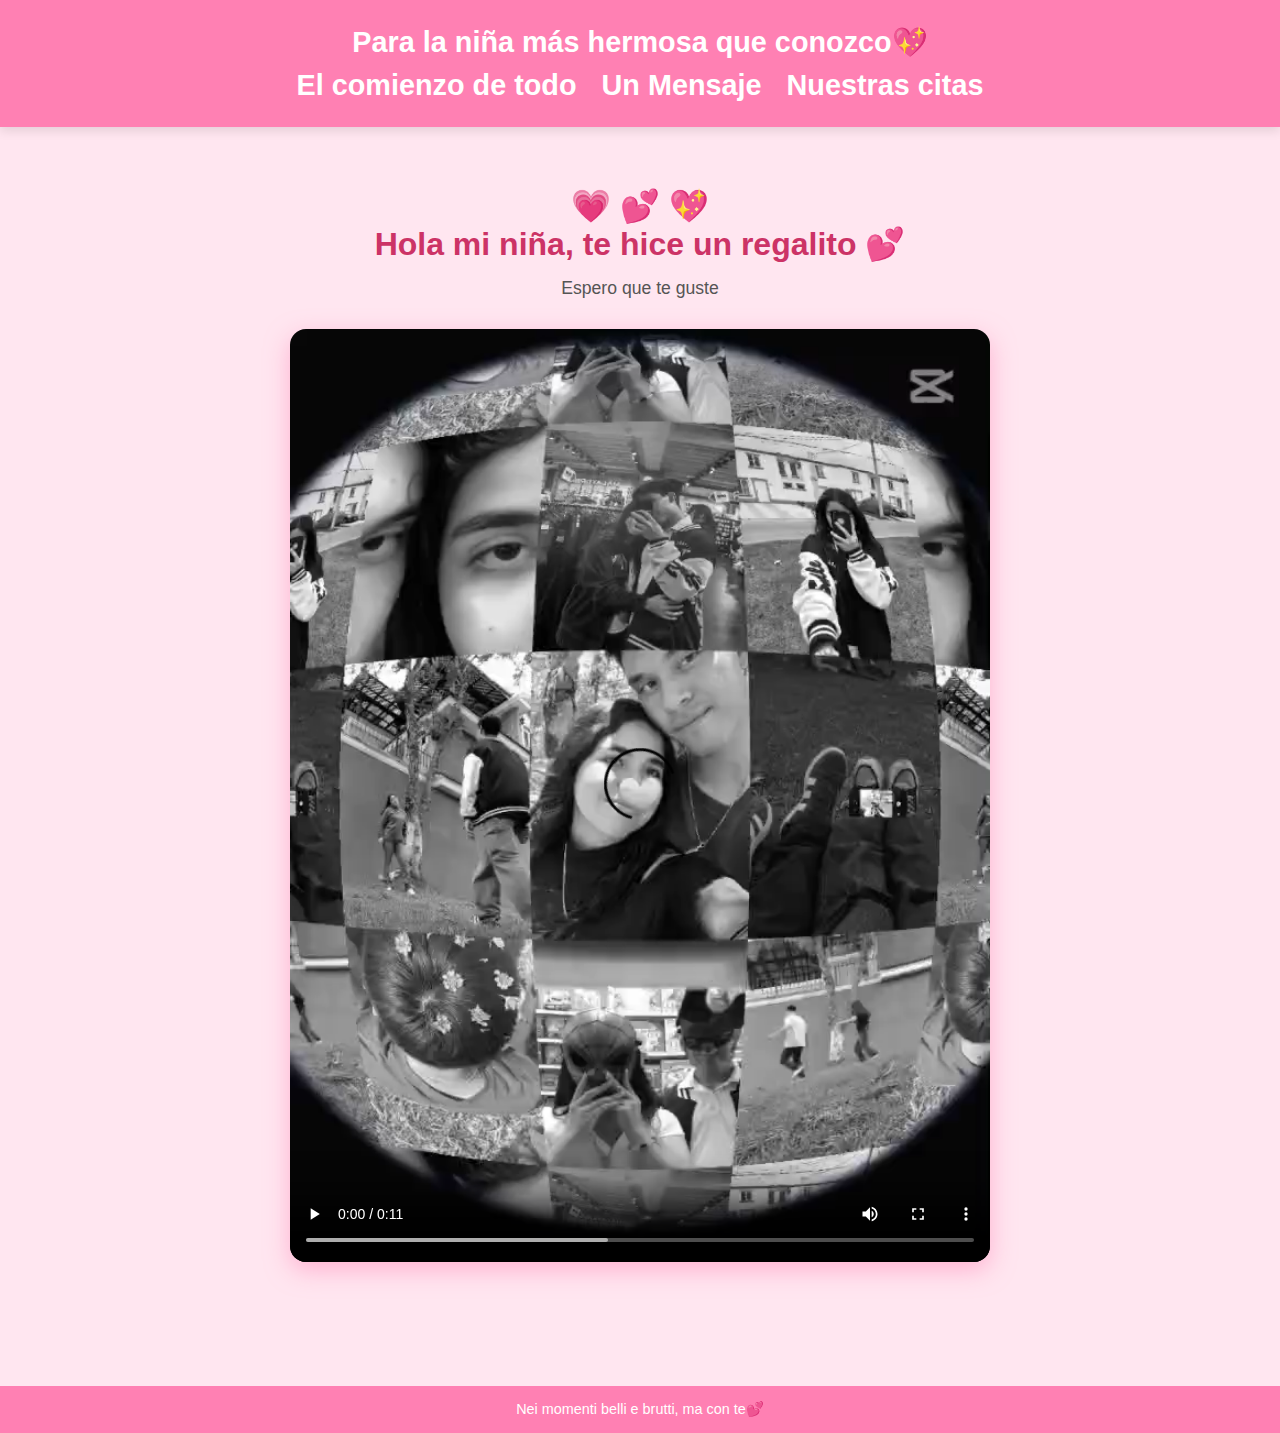
<file: 10/index.html>
<!DOCTYPE html>
<html lang="es">
<head>
  <meta charset="UTF-8" />
  <meta name="viewport" content="width=device-width, initial-scale=1.0"/>
  <title>Para Ti 💖</title>



  <link rel="stylesheet" href="opa.css">
</head>
<body>

  <header>
    Para la niña más hermosa que conozco💖
    <nav>
      <a href="Ec.html">El comienzo de todo</a>
      
      <a href="mensajito.html">Un Mensaje</a>
      
      <div class="dropdown">
        <a href="#">Nuestras citas</a>
        <div class="dropdown-content">
          <a href="pc.html" >Primera cita</a>
          <a href="2dac.html" >Segunda cita</a>
          <a href="3rac.html">Tercera cita</a>
          <a href="4tac.html">Cuarta cita</a>
          <a href="5tac.html">Quinta cita</a>
          <a href="6tac.html">Sexta cita</a>
          <a href="7mac.html">Septima cita</a>
          <a href="8va.html">Octava cita</a>
          <a href="9nac.html">Novena cita</a>
        </div>
      </div>
    </nav>
  </header>

  <section class="main">
    <div class="hearts">💗 💕 💖</div>
    <h2>Hola mi niña, te hice un regalito 💕</h2>
    <p>
     Espero que te guste
    </p>
    <video controls>
      <source src="WhatsApp Video 2025-09-11 at 5.39.44 PM (1).mp4" type="video/mp4">
      
    </video>
  </section>

  <footer>
    Nei momenti belli e brutti, ma con te💕
  </footer>

</body>
</html>
</file>
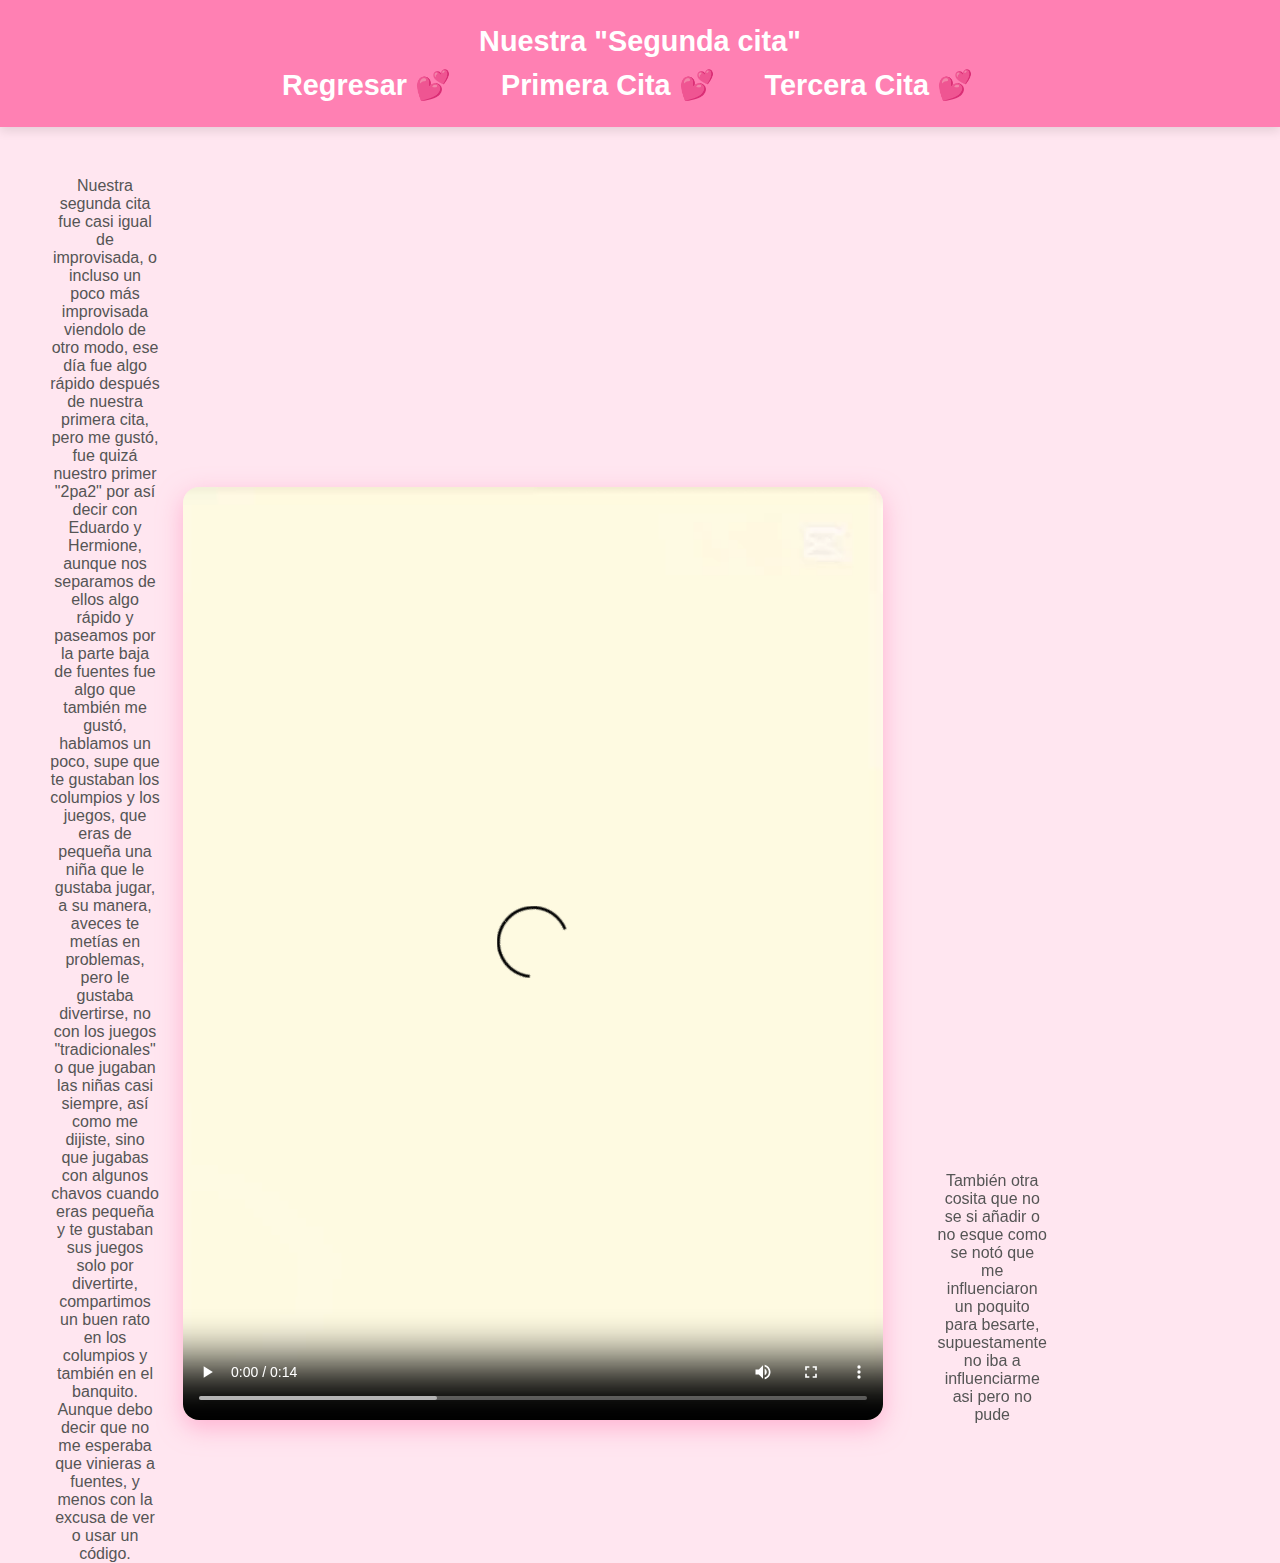
<file: 10/2dac.html>
<!DOCTYPE html>
<html lang="en">
<head>
    <meta charset="UTF-8">
    <meta name="viewport" content="width=device-width, initial-scale=1.0">
    <title>Primera Cita</title>
    <link rel="stylesheet" href="opa.css">
</head>
<body>
    <header>Nuestra "Segunda cita"

        <nav>
             <a href="Index.html"> Regresar 💕 </a> <br>
    <a href="pc.html"> Primera Cita 💕 </a> <br>
    <a href="3rac.html"> Tercera Cita 💕 </a> <br>
        </nav>

    </header>
<div class="caja">
   Nuestra segunda cita fue casi igual de improvisada, o incluso un poco más improvisada viendolo de otro modo, ese día fue algo rápido después de nuestra primera cita, pero me gustó, fue quizá nuestro primer "2pa2" por así decir con Eduardo y Hermione, aunque nos separamos de ellos algo rápido y paseamos por la parte baja de fuentes fue algo que también me gustó, hablamos un poco, supe que te gustaban los columpios y los juegos, que eras de pequeña una niña que le gustaba jugar, a su manera, aveces te metías en problemas, pero le gustaba divertirse, no con los juegos "tradicionales" o que jugaban las niñas casi siempre, así como me dijiste, sino que jugabas con algunos chavos cuando eras pequeña y te gustaban sus juegos solo por divertirte, compartimos un buen rato en los columpios y también en el banquito. Aunque debo decir que no me esperaba que vinieras a fuentes, y menos con la excusa de ver o usar un código.
</div>






<video controls>
      <source src="WhatsApp Video 2025-09-11 at 5.39.42 PM (2).mp4" type="video/mp4">
      
    </video>

<div class="caja2">
    También otra cosita que no se si añadir o no esque como se notó que me influenciaron un poquito para besarte, supuestamente no iba a influenciarme asi pero no pude 
</div>


   

</body>
</html>
</file>
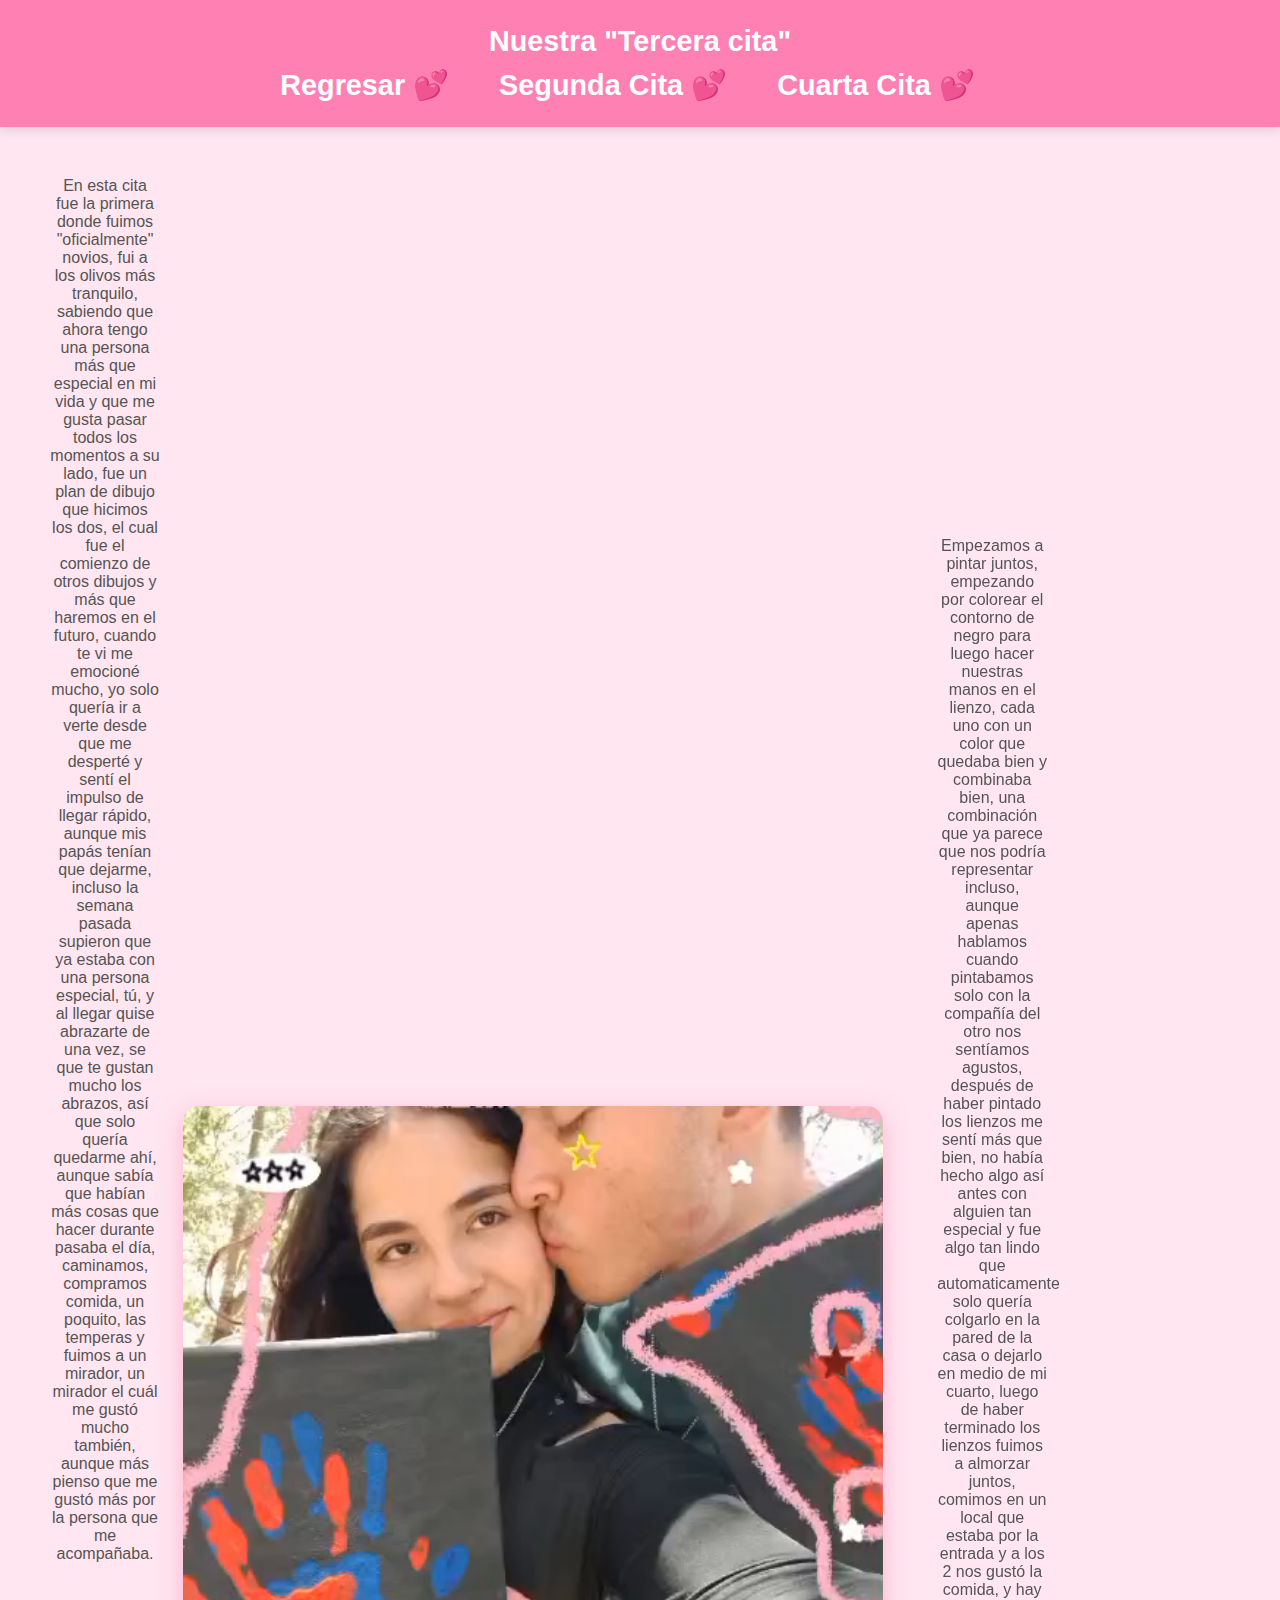
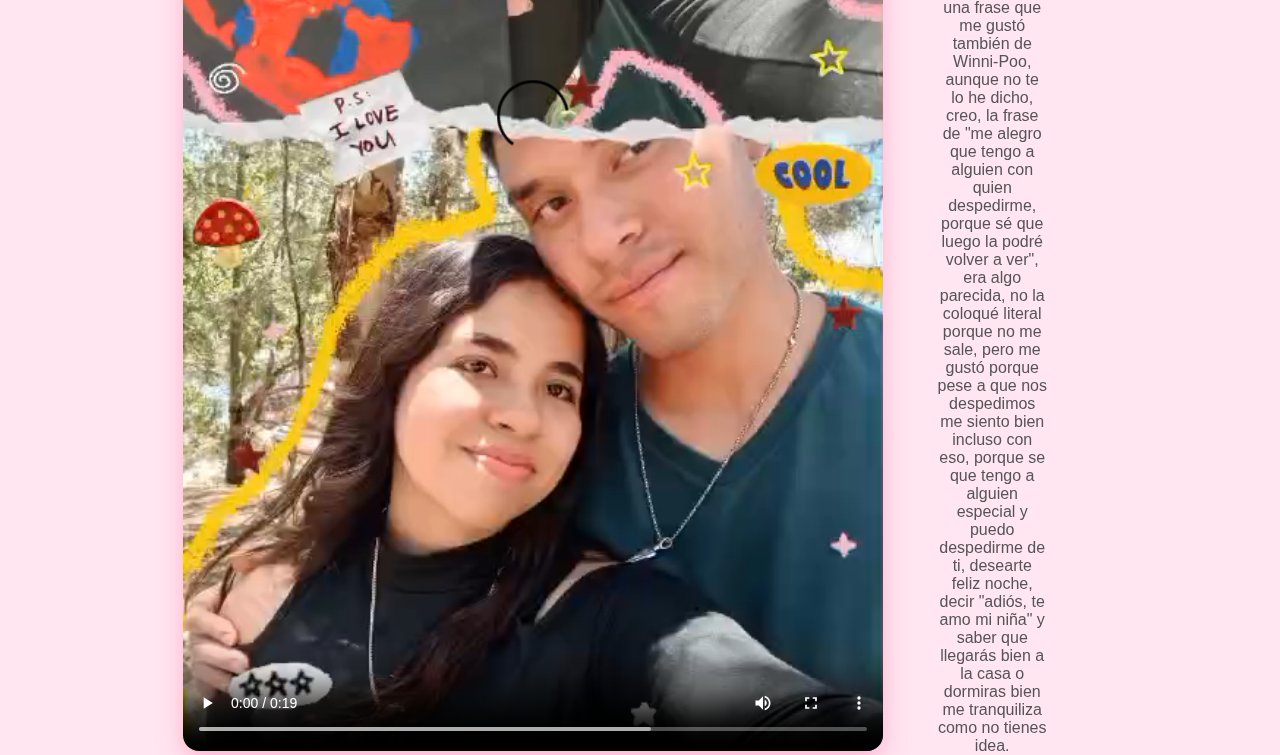
<file: 10/3rac.html>
<!DOCTYPE html>
<html lang="en">
<head>
    <meta charset="UTF-8">
    <meta name="viewport" content="width=device-width, initial-scale=1.0">
    <title>Primera Cita</title>
    <link rel="stylesheet" href="opa.css">
</head>
<body>
    <header>Nuestra "Tercera cita"

<nav>
             <a href="Index.html"> Regresar 💕 </a> <br>
    <a href="2dac.html"> Segunda Cita 💕 </a> <br>
    <a href="4tac.html"> Cuarta Cita 💕 </a> <br>
        </nav>


    </header>
<div class="caja">
    En esta cita fue la primera donde fuimos "oficialmente" novios, fui a los olivos más tranquilo, sabiendo que ahora tengo una persona más que especial en mi vida y que me gusta pasar todos los momentos a su lado, fue un plan de dibujo que hicimos los dos, el cual fue el comienzo de otros dibujos y más que haremos en el futuro, cuando te vi me emocioné mucho, yo solo quería ir a verte desde que me desperté y sentí el impulso de llegar rápido, aunque mis papás tenían que dejarme, incluso la semana pasada supieron que ya estaba con una persona especial, tú, y al llegar quise abrazarte de una vez, se que te gustan mucho los abrazos, así que solo quería quedarme ahí, aunque sabía que habían más cosas que hacer durante pasaba el día, caminamos, compramos comida, un poquito, las temperas y fuimos a un mirador, un mirador el cuál me gustó mucho también, aunque más pienso que me gustó más por la persona que me acompañaba.
</div>






<video controls>
      <source src="WhatsApp Video 2025-09-11 at 5.39.41 PM (1).mp4" type="video/mp4">
      
    </video>

<div class="caja2">
    Empezamos a pintar juntos, empezando por colorear el contorno de negro para luego hacer nuestras manos en el lienzo, cada uno con un color que quedaba bien y combinaba bien, una combinación que ya parece que nos podría representar incluso, aunque apenas hablamos cuando pintabamos solo con la compañía del otro nos sentíamos agustos, después de haber pintado los lienzos me sentí más que bien, no había hecho algo así antes con alguien tan especial y fue algo tan lindo que automaticamente solo quería colgarlo en la pared de la casa o dejarlo en medio de mi cuarto, luego de haber terminado los lienzos fuimos a almorzar juntos, comimos en un local que estaba por la entrada y a los 2 nos gustó la comida, y hay una frase que me gustó también de Winni-Poo, aunque no te lo he dicho, creo, la frase de "me alegro que tengo a alguien con quien despedirme, porque sé que luego la podré volver a ver", era algo parecida, no la coloqué literal porque no me sale, pero me gustó porque pese a que nos despedimos me siento bien incluso con eso, porque se que tengo a alguien especial y puedo despedirme de ti, desearte feliz noche, decir "adiós, te amo mi niña" y saber que llegarás bien a la casa o dormiras bien me tranquiliza como no tienes idea.
</div>


    


</body>
</html>
</file>
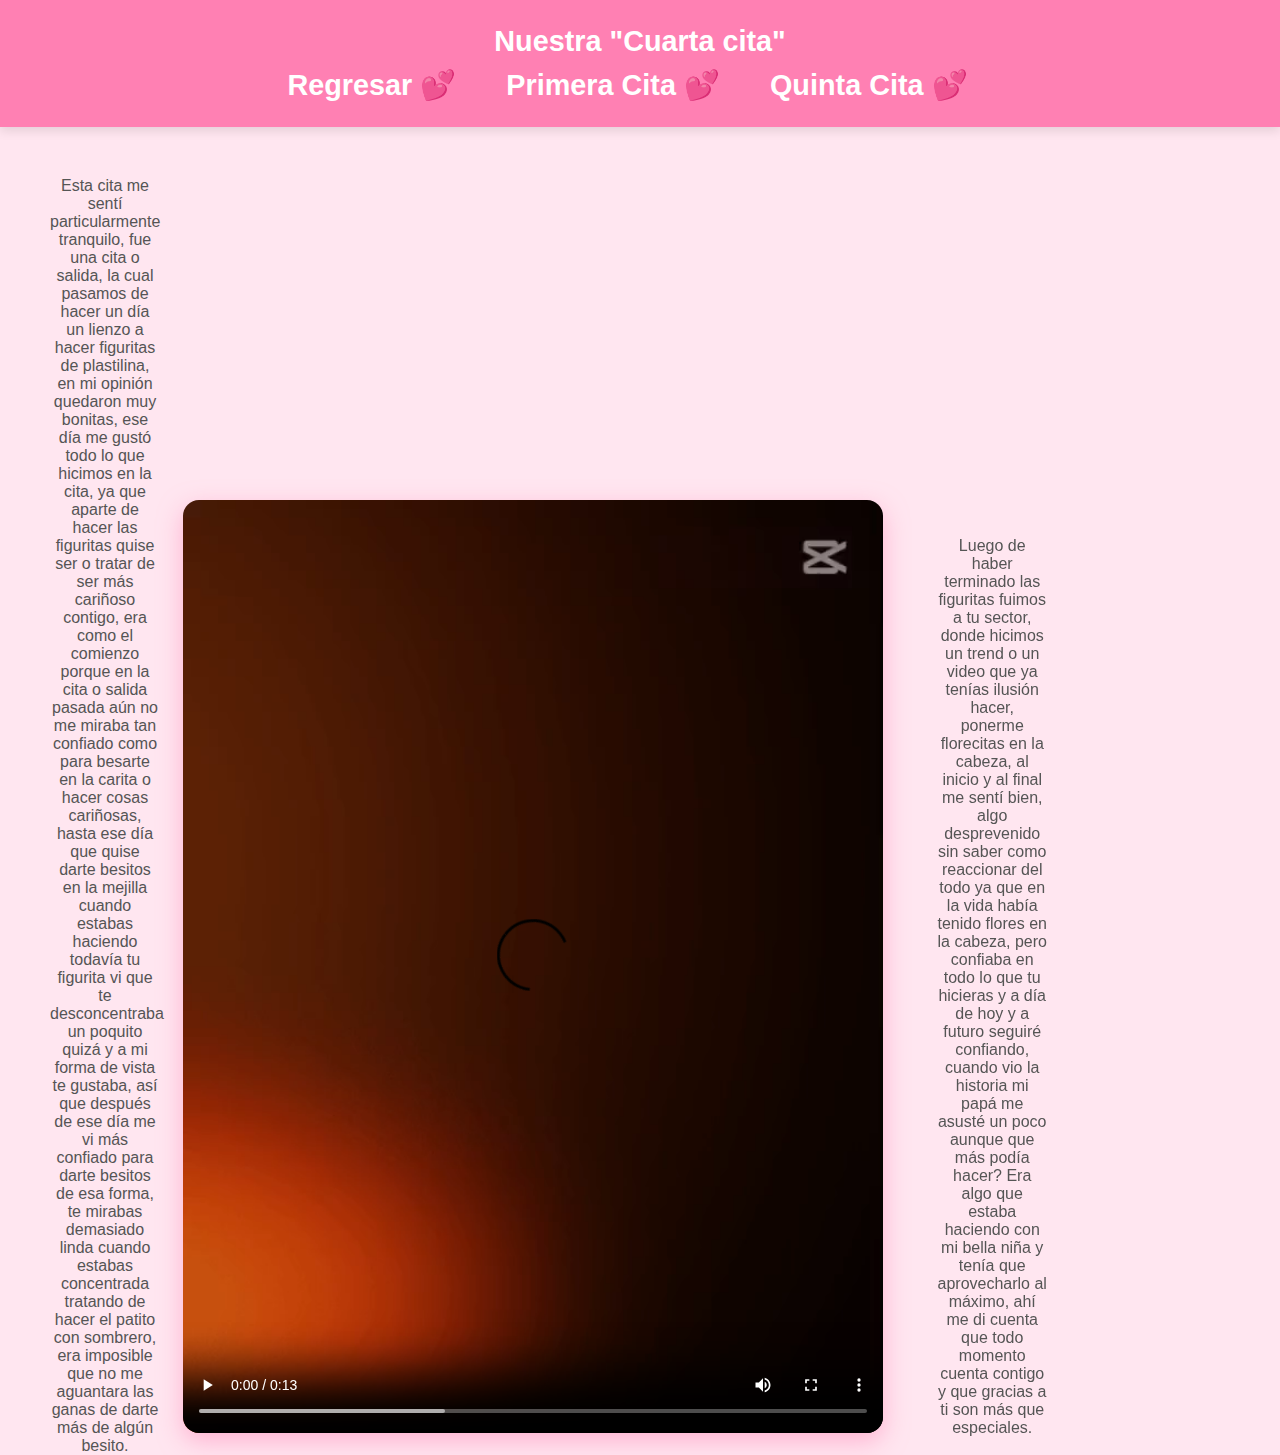
<file: 10/4tac.html>
<!DOCTYPE html>
<html lang="en">
<head>
    <meta charset="UTF-8">
    <meta name="viewport" content="width=device-width, initial-scale=1.0">
    <title>Primera Cita</title>
    <link rel="stylesheet" href="opa.css">
</head>
<body>
    <header>Nuestra "Cuarta cita"

<nav>
             <a href="Index.html"> Regresar 💕 </a> <br>
    <a href="3rac.html"> Primera Cita 💕 </a> <br>
    <a href="5tac.html"> Quinta Cita 💕 </a> <br>
        </nav>

    </header>
<div class="caja">
    Esta cita me sentí particularmente tranquilo, fue una cita o salida, la cual pasamos de hacer un día un lienzo a hacer figuritas de plastilina, en mi opinión quedaron muy bonitas, ese día me gustó todo lo que hicimos en la cita, ya que aparte de hacer las figuritas quise ser o tratar de ser más cariñoso contigo, era como el comienzo porque en la cita o salida pasada aún no me miraba tan confiado como para besarte en la carita o hacer cosas cariñosas, hasta ese día que quise darte besitos en la mejilla cuando estabas haciendo todavía tu figurita vi que te desconcentraba un poquito quizá y a mi forma de vista te gustaba, así que después de ese día me vi más confiado para darte besitos de esa forma, te mirabas demasiado linda cuando estabas concentrada tratando de hacer el patito con sombrero, era imposible que no me aguantara las ganas de darte más de algún besito.
</div>






<video controls>
      <source src="WhatsApp Video 2025-09-11 at 5.39.41 PM (2).mp4" type="video/mp4">
      
    </video>

<div class="caja2">
    Luego de haber terminado las figuritas fuimos a tu sector, donde hicimos un trend o un video que ya tenías ilusión hacer, ponerme florecitas en la cabeza, al inicio y al final me sentí bien, algo desprevenido sin saber como reaccionar del todo ya que en la vida había tenido flores en la cabeza, pero confiaba en todo lo que tu hicieras y a día de hoy y a futuro seguiré confiando, cuando vio la historia mi papá me asusté un poco aunque que más podía hacer? Era algo que estaba haciendo con mi bella niña y tenía que aprovecharlo al máximo, ahí me di cuenta que todo momento cuenta contigo y que gracias a ti son más que especiales.
</div>




</body>
</html>
</file>
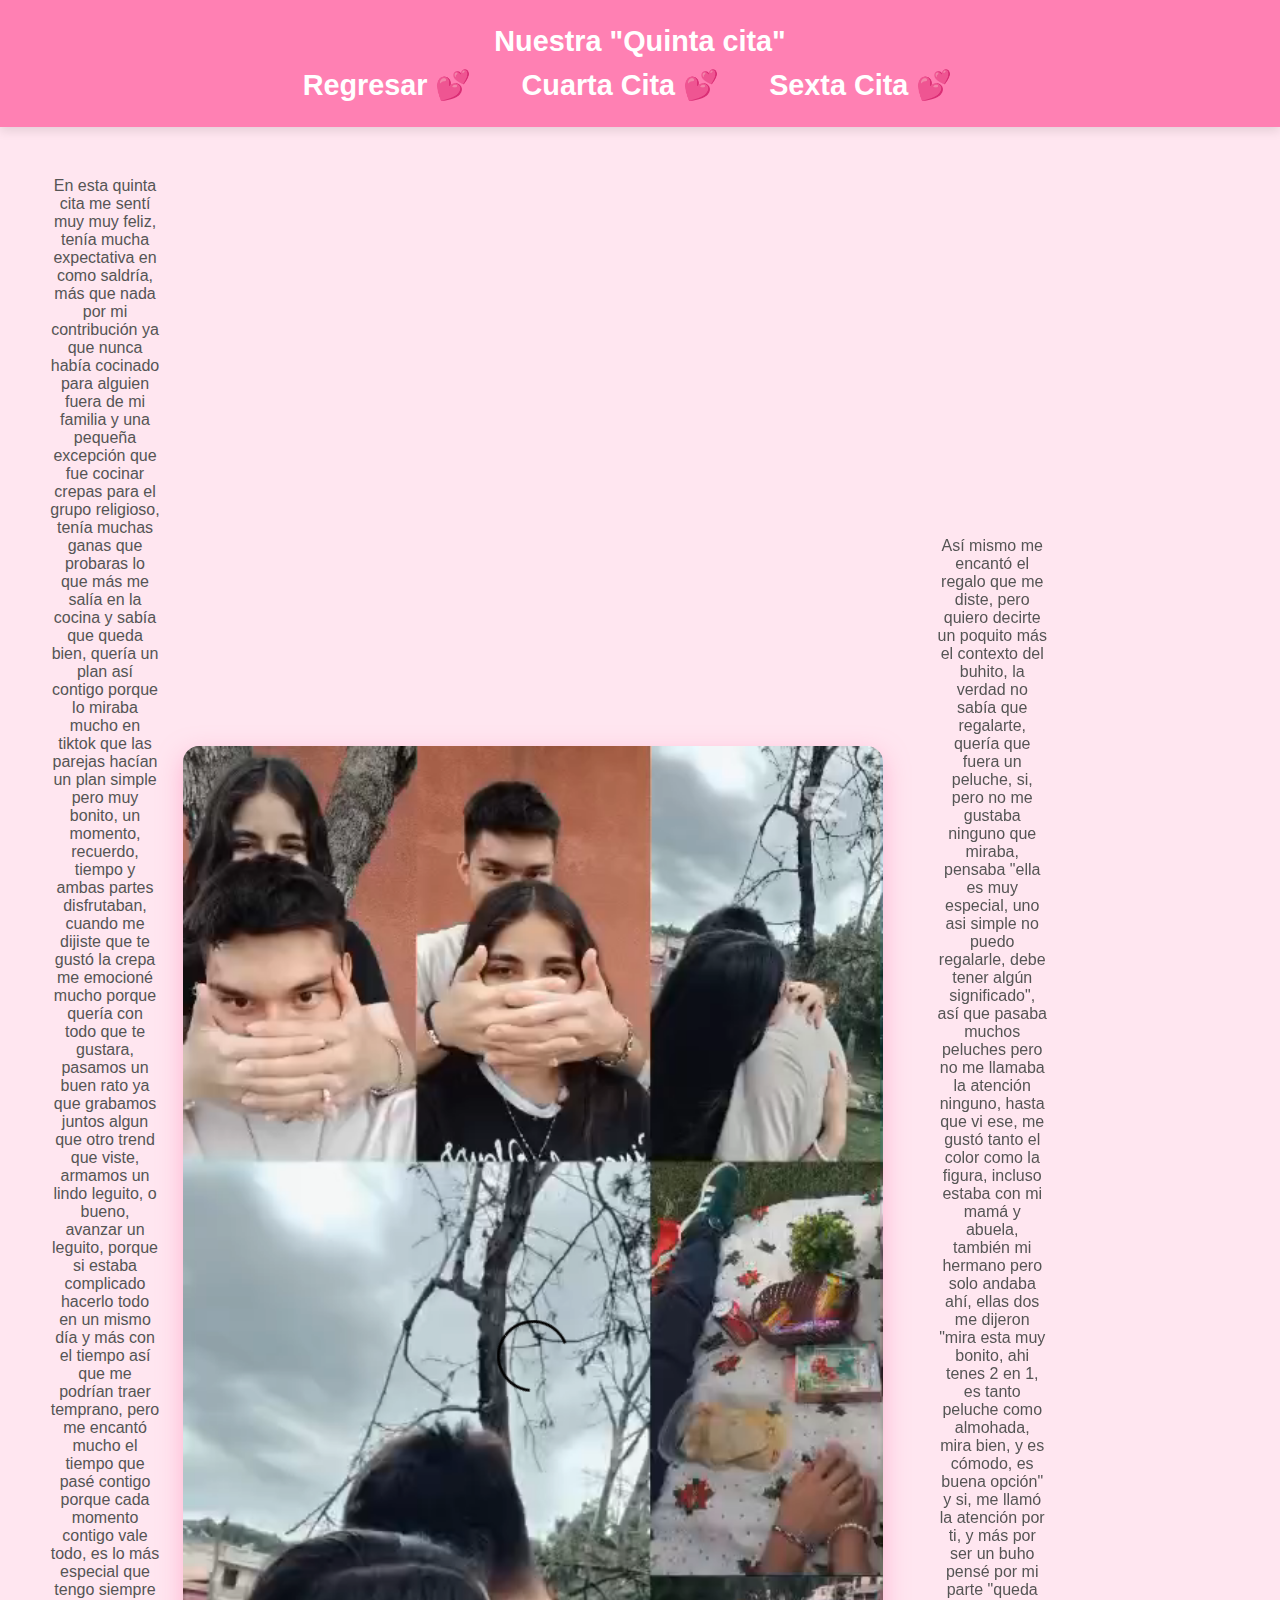
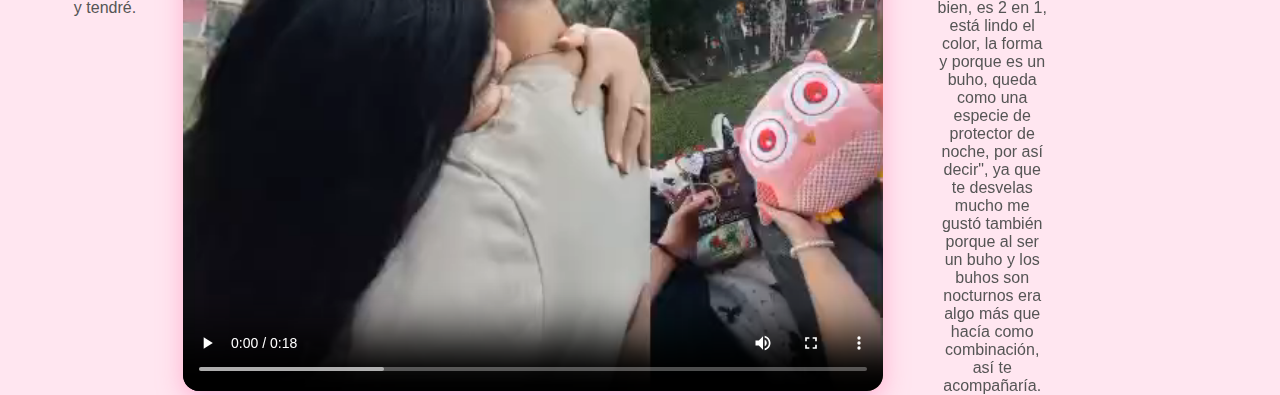
<file: 10/5tac.html>
<!DOCTYPE html>
<html lang="en">
<head>
    <meta charset="UTF-8">
    <meta name="viewport" content="width=device-width, initial-scale=1.0">
    <title>Primera Cita</title>
    <link rel="stylesheet" href="opa.css">
</head>
<body>
    <header>Nuestra "Quinta cita"

<nav>
             <a href="Index.html"> Regresar 💕 </a> <br>
    <a href="4tac.html"> Cuarta Cita 💕 </a> <br>
    <a href="6tac.html"> Sexta Cita 💕 </a> <br>
        </nav>

    </header>
<div class="caja">
En esta quinta cita me sentí muy muy feliz, tenía mucha expectativa en como saldría, más que nada por mi contribución ya que nunca había cocinado para alguien fuera de mi familia y una pequeña excepción que fue cocinar crepas para el grupo religioso, tenía muchas ganas que probaras lo que más me salía en la cocina y sabía que queda bien, quería un plan así contigo porque lo miraba mucho en tiktok que las parejas hacían un plan simple pero muy bonito, un momento, recuerdo, tiempo y ambas partes disfrutaban, cuando me dijiste que te gustó la crepa me emocioné mucho porque quería con todo que te gustara, pasamos un buen rato ya que grabamos juntos algun que otro trend que viste, armamos un lindo leguito, o bueno, avanzar un leguito, porque si estaba complicado hacerlo todo en un mismo día y más con el tiempo así que me podrían traer temprano, pero me encantó mucho el tiempo que pasé contigo porque cada momento contigo vale todo, es lo más especial que tengo siempre y tendré.</div>






<video controls>
      <source src="WhatsApp Video 2025-09-11 at 5.39.41 PM (3).mp4" type="video/mp4">
      
    </video>

<div class="caja2">
Así mismo me encantó el regalo que me diste, pero quiero decirte un poquito más el contexto del buhito, la verdad no sabía que regalarte, quería que fuera un peluche, si, pero no me gustaba ninguno que miraba, pensaba "ella es muy especial, uno asi simple no puedo regalarle, debe tener algún significado", así que pasaba muchos peluches pero no me llamaba la atención ninguno, hasta que vi ese, me gustó tanto el color como la figura, incluso estaba con mi mamá y abuela, también mi hermano pero solo andaba ahí, ellas dos me dijeron "mira esta muy bonito, ahi tenes 2 en 1, es tanto peluche como almohada, mira bien, y es cómodo, es buena opción" y si, me llamó la atención por ti, y más por ser un buho pensé por mi parte "queda bien, es 2 en 1, está lindo el color, la forma y porque es un buho, queda como una especie de protector de noche, por así decir", ya que te desvelas mucho me gustó también porque al ser un buho y los buhos son nocturnos era algo más que hacía como combinación, así te acompañaría.</div>




</body>
</html>
</file>
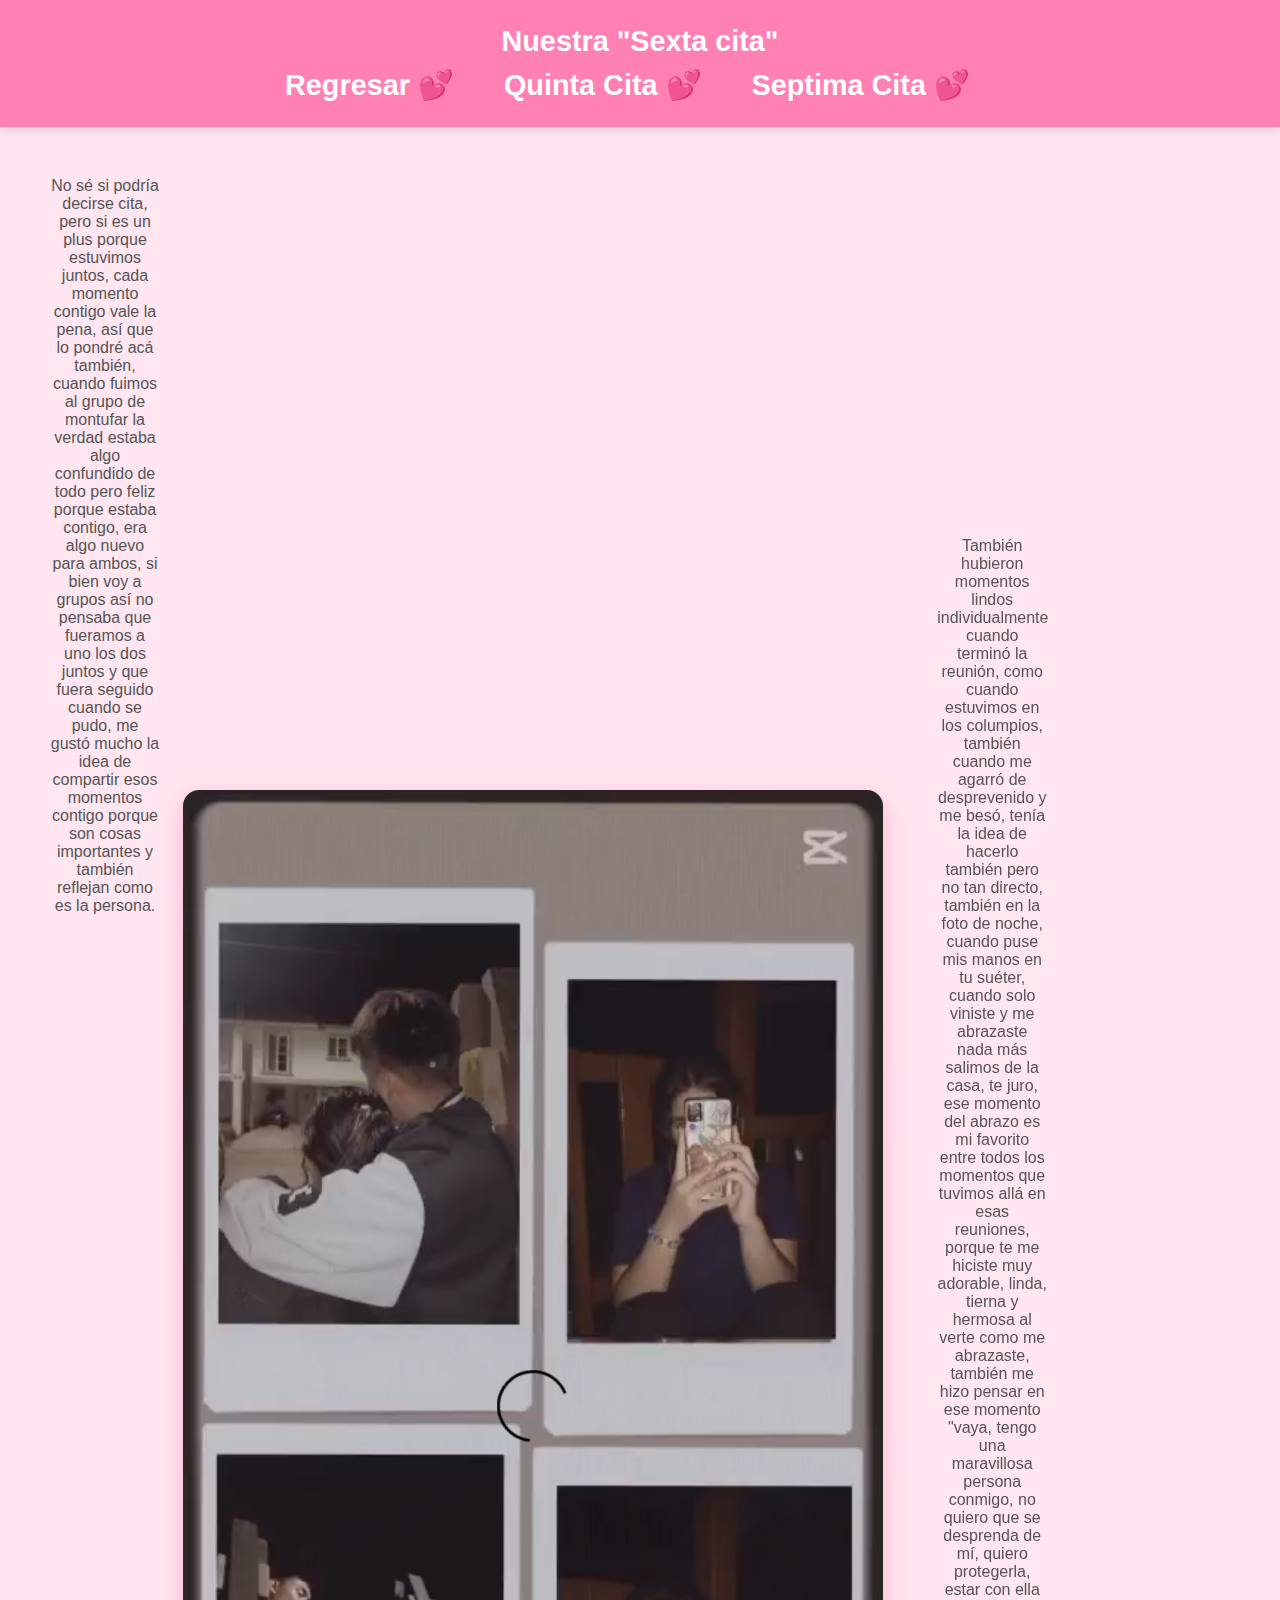
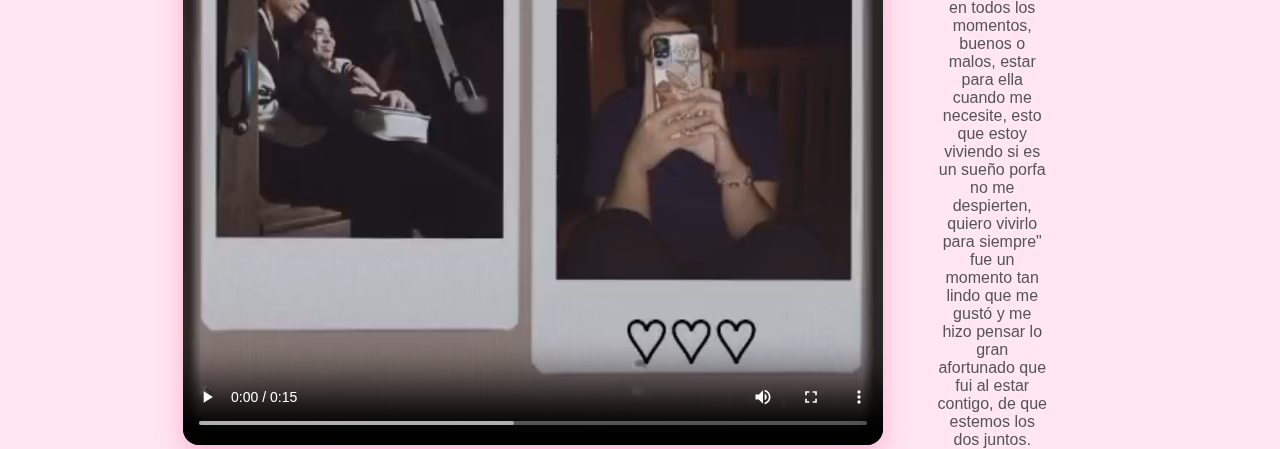
<file: 10/6tac.html>
<!DOCTYPE html>
<html lang="en">
<head>
    <meta charset="UTF-8">
    <meta name="viewport" content="width=device-width, initial-scale=1.0">
    <title>Primera Cita</title>
    <link rel="stylesheet" href="opa.css">
</head>
<body>
    <header>Nuestra "Sexta cita"

<nav>
             <a href="Index.html"> Regresar 💕 </a> <br>
    <a href="5tac.html"> Quinta Cita 💕 </a> <br>
    <a href="7mac.html"> Septima Cita 💕 </a> <br>
        </nav>

    </header>
<div class="caja">
    No sé si podría decirse cita, pero si es un plus porque estuvimos juntos, cada momento contigo vale la pena, así que lo pondré acá también, cuando fuimos al grupo de montufar la verdad estaba algo confundido de todo pero feliz porque estaba contigo, era algo nuevo para ambos, si bien voy a grupos así no pensaba que fueramos a uno los dos juntos y que fuera seguido cuando se pudo, me gustó mucho la idea de compartir esos momentos contigo porque son cosas importantes y también reflejan como es la persona.
</div>






<video controls>
      <source src="WhatsApp Video 2025-09-11 at 5.39.42 PM (1).mp4" type="video/mp4">
      
    </video>

<div class="caja2">
También hubieron momentos lindos individualmente cuando terminó la reunión, como cuando estuvimos en los columpios, también cuando me agarró de desprevenido y me besó, tenía la idea de hacerlo también pero no tan directo, también en la foto de noche, cuando puse mis manos en tu suéter, cuando solo viniste y me abrazaste nada más salimos de la casa, te juro, ese momento del abrazo es mi favorito entre todos los momentos que tuvimos allá en esas reuniones, porque te me hiciste muy adorable, linda, tierna y hermosa al verte como me abrazaste, también me hizo pensar en ese momento "vaya, tengo una maravillosa persona conmigo, no quiero que se desprenda de mí, quiero protegerla, estar con ella en todos los momentos, buenos o malos, estar para ella cuando me necesite, esto que estoy viviendo si es un sueño porfa no me despierten, quiero vivirlo para siempre" fue un momento tan lindo que me gustó y me hizo pensar lo gran afortunado que fui al estar contigo, de que estemos los dos juntos.</div>




</body>
</html>
</file>
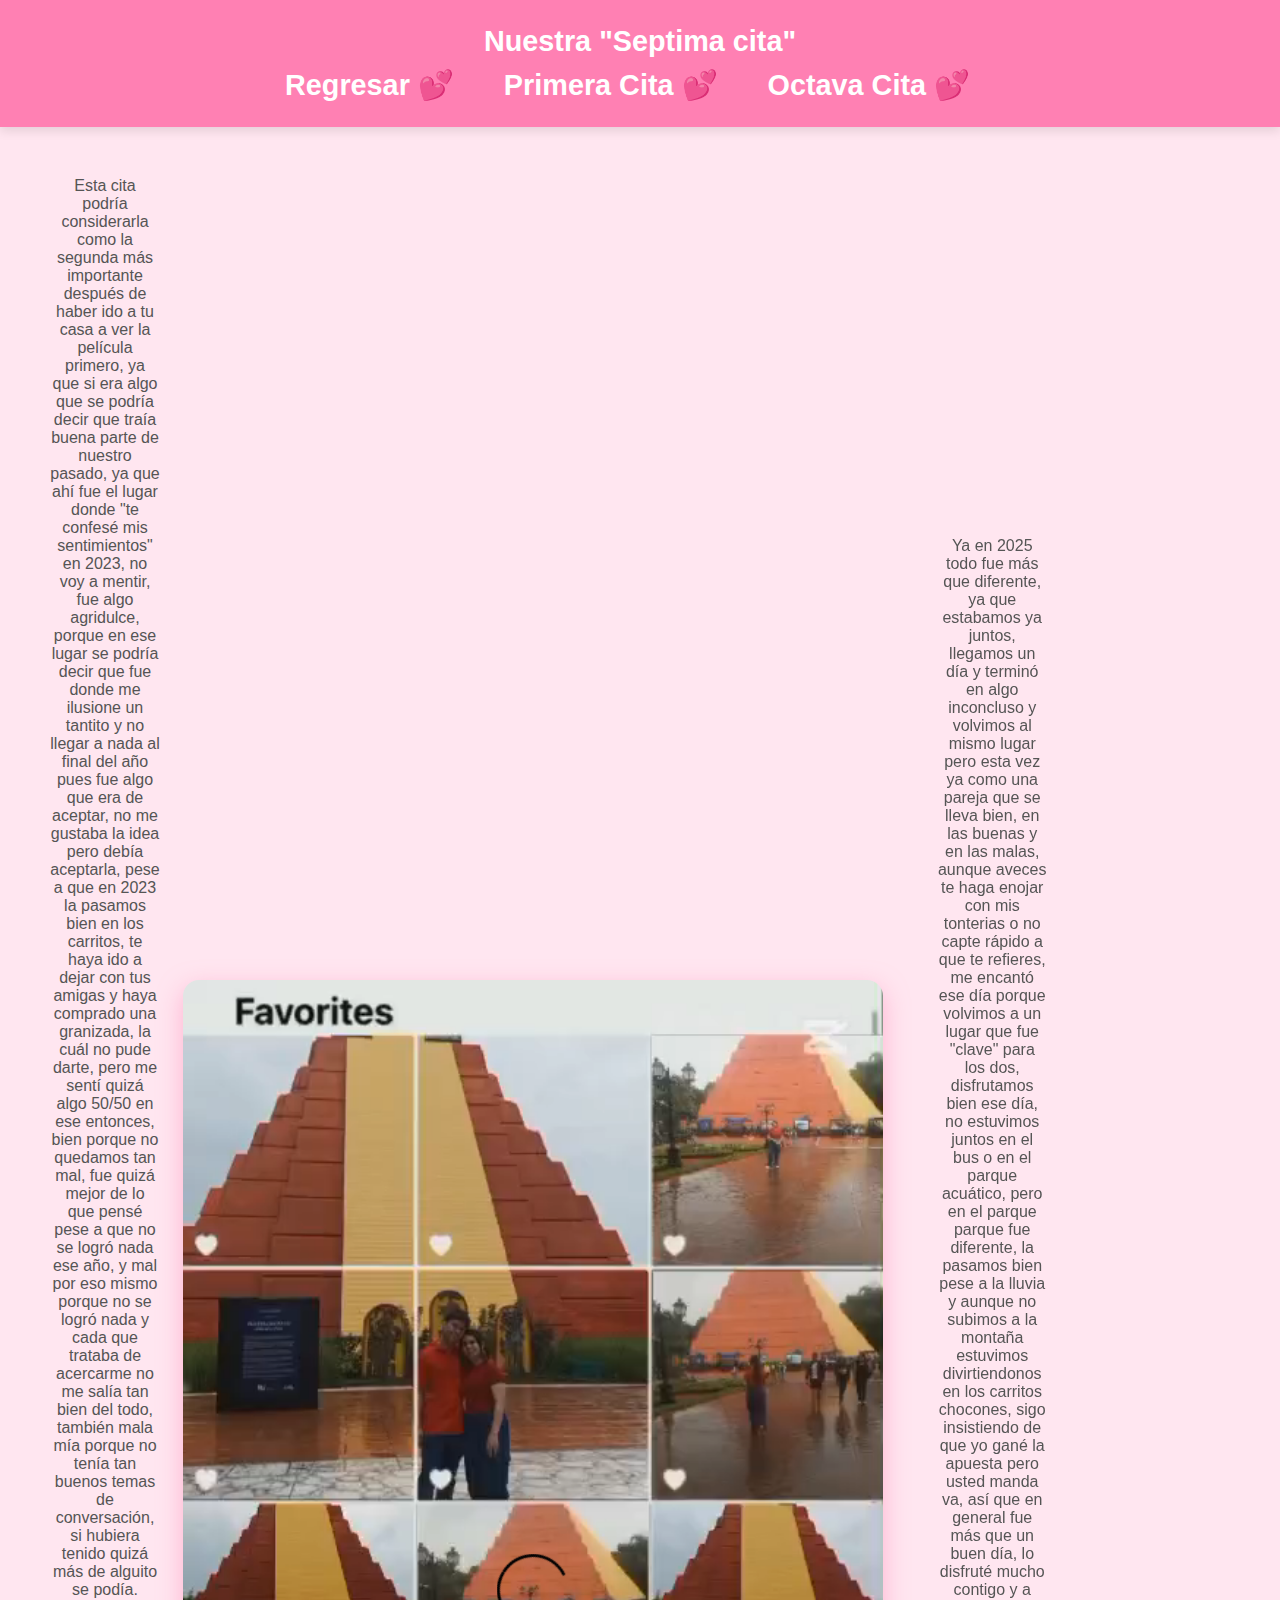
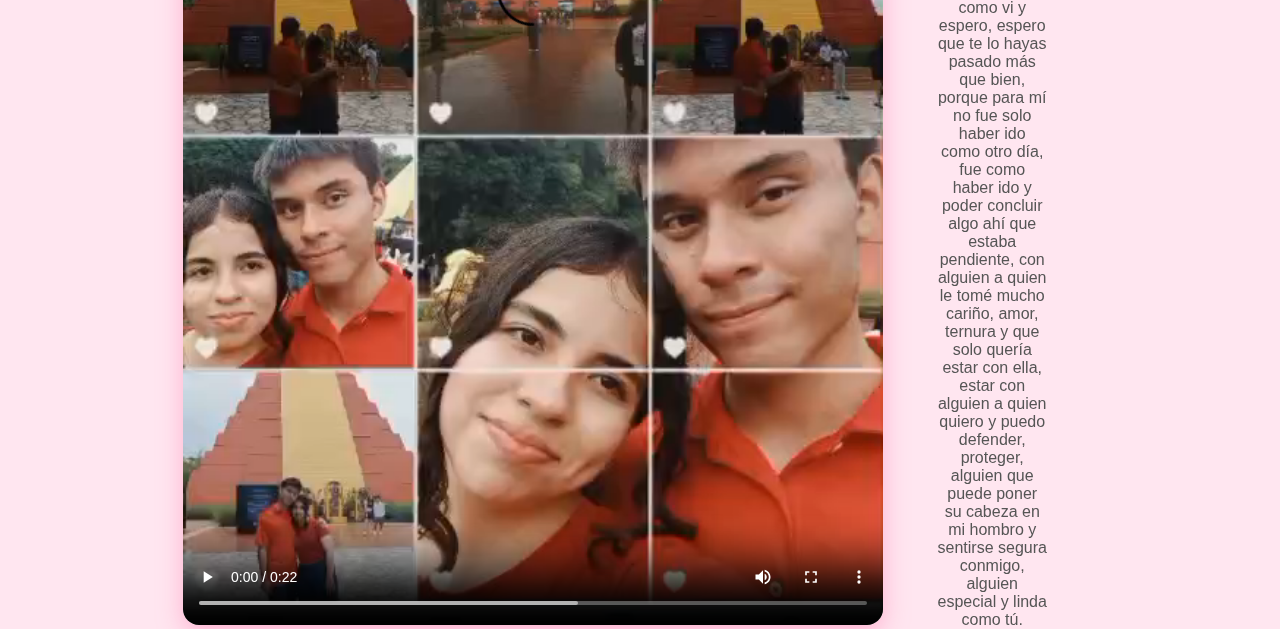
<file: 10/7mac.html>
<!DOCTYPE html>
<html lang="en">
<head>
    <meta charset="UTF-8">
    <meta name="viewport" content="width=device-width, initial-scale=1.0">
    <title>Primera Cita</title>
    <link rel="stylesheet" href="opa.css">
</head>
<body>
    <header>Nuestra "Septima cita"

<nav>
             <a href="Index.html"> Regresar 💕 </a> <br>
    <a href="6tac.html"> Primera Cita 💕 </a> <br>
    <a href="8va.html"> Octava Cita 💕 </a> <br>
        </nav>

    </header>
<div class="caja">
    Esta cita podría considerarla como la segunda más importante después de haber ido a tu casa a ver la película primero, ya que si era algo que se podría decir que traía buena parte de nuestro pasado, ya que ahí fue el lugar donde "te confesé mis sentimientos" en 2023, no voy a mentir, fue algo agridulce, porque en ese lugar se podría decir que fue donde me ilusione un tantito y no llegar a nada al final del año pues fue algo que era de aceptar, no me gustaba la idea pero debía aceptarla, pese a que en 2023 la pasamos bien en los carritos, te haya ido a dejar con tus amigas y haya comprado una granizada, la cuál no pude darte, pero me sentí quizá algo 50/50 en ese entonces, bien porque no quedamos tan mal, fue quizá mejor de lo que pensé pese a que no se logró nada ese año, y mal por eso mismo porque no se logró nada y cada que trataba de acercarme no me salía tan bien del todo, también mala mía porque no tenía tan buenos temas de conversación, si hubiera tenido quizá más de alguito se podía.
</div>


<video controls>
      <source src="WhatsApp Video 2025-09-11 at 5.39.42 PM.mp4" type="video/mp4">
      
    </video>

<div class="caja2">
    Ya en 2025 todo fue más que diferente, ya que estabamos ya juntos, llegamos un día y terminó en algo inconcluso y volvimos al mismo lugar pero esta vez ya como una pareja que se lleva bien, en las buenas y en las malas, aunque aveces te haga enojar con mis tonterias o no capte rápido a que te refieres, me encantó ese día porque volvimos a un lugar que fue "clave" para los dos, disfrutamos bien ese día, no estuvimos juntos en el bus o en el parque acuático, pero en el parque parque fue diferente, la pasamos bien pese a la lluvia y aunque no subimos a la montaña estuvimos divirtiendonos en los carritos chocones, sigo insistiendo de que yo gané la apuesta pero usted manda va, así que en general fue más que un buen día, lo disfruté mucho contigo y a como vi y espero, espero que te lo hayas pasado más que bien, porque para mí no fue solo haber ido como otro día, fue como haber ido y poder concluir algo ahí que estaba pendiente, con alguien a quien le tomé mucho cariño, amor, ternura y que solo quería estar con ella, estar con alguien a quien quiero y puedo defender, proteger, alguien que puede poner su cabeza en mi hombro y sentirse segura conmigo, alguien especial y linda como tú.
</div>




</body>
</html>
</file>
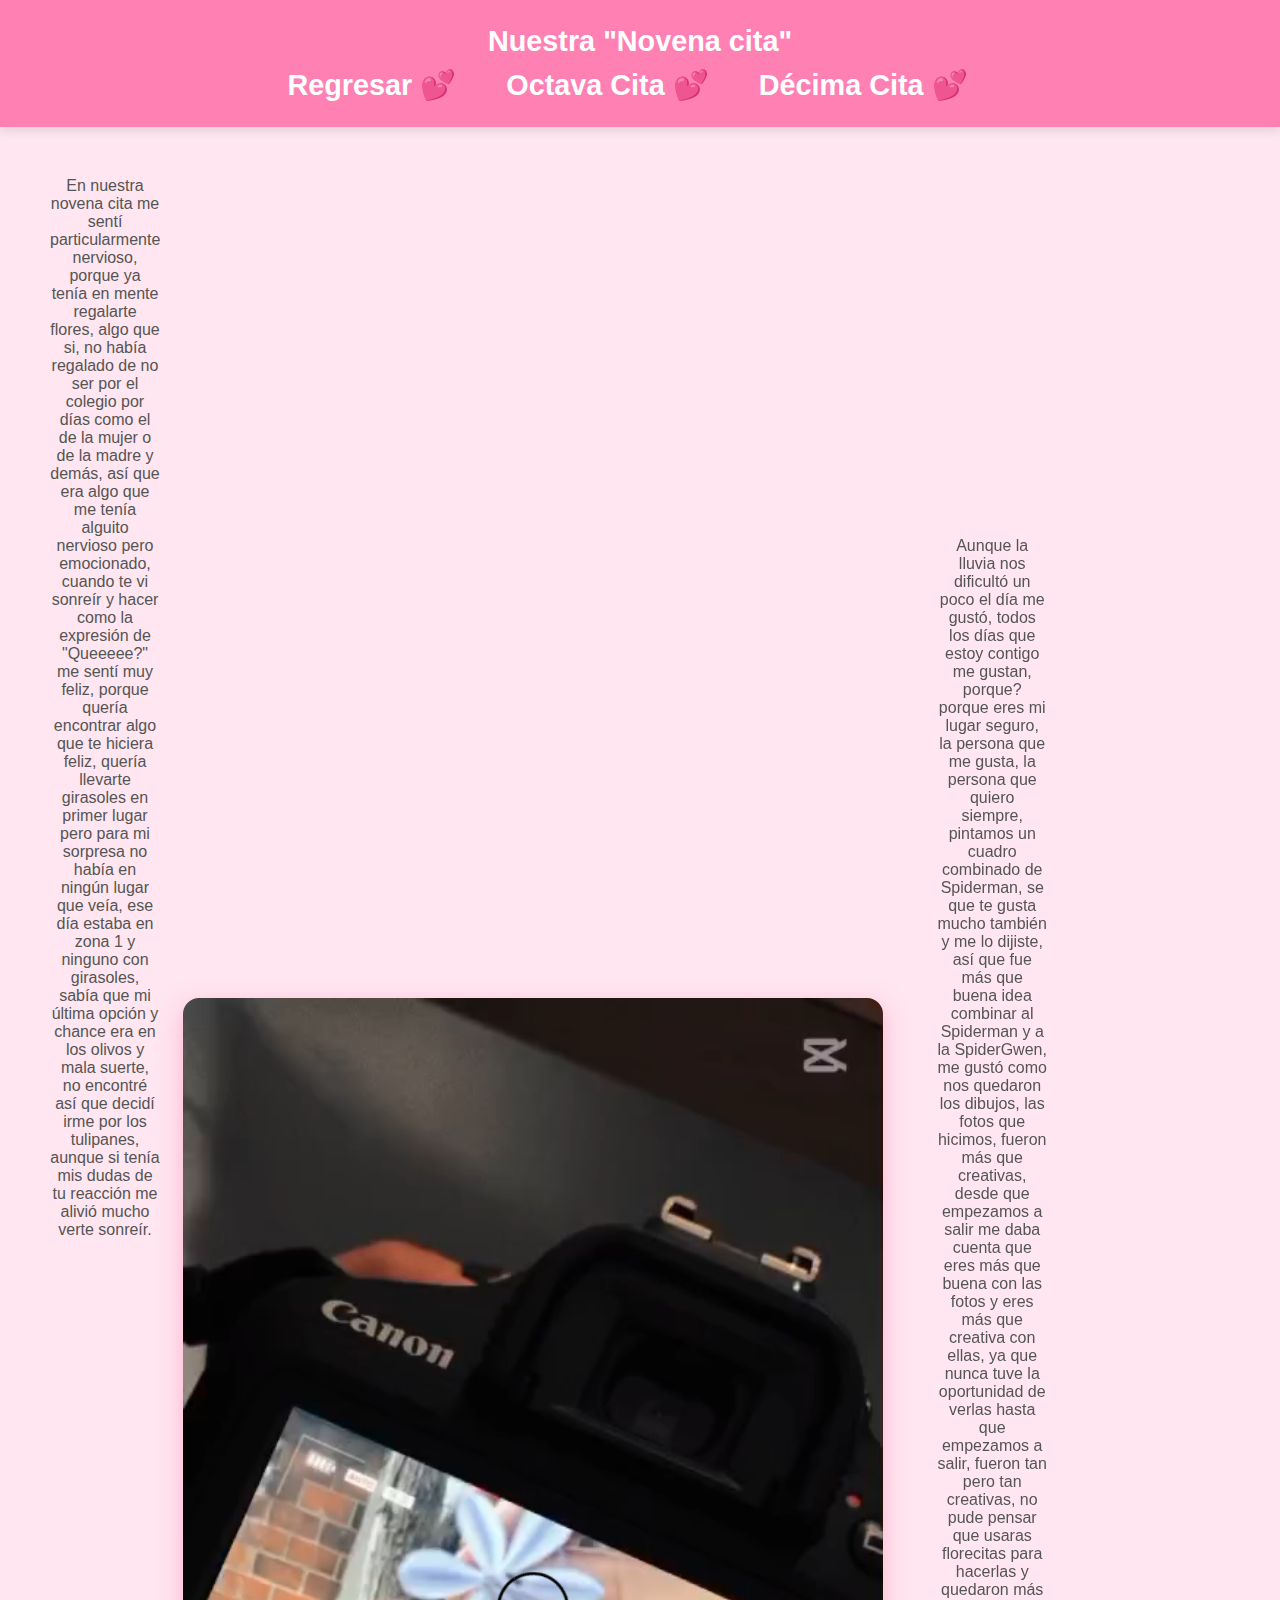
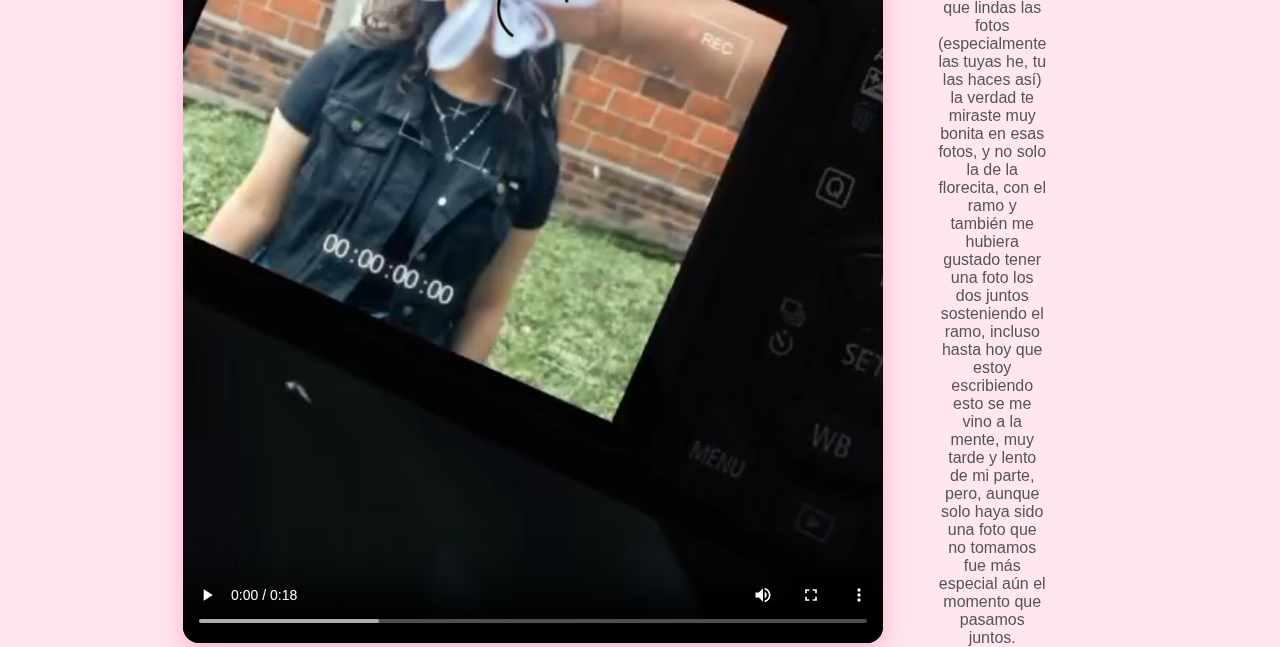
<file: 10/9nac.html>
<!DOCTYPE html>
<html lang="en">
<head>
    <meta charset="UTF-8">
    <meta name="viewport" content="width=device-width, initial-scale=1.0">
    <title>Primera Cita</title>
    <link rel="stylesheet" href="opa.css">
</head>
<body>
    <header>Nuestra "Novena cita"

<nav>
             <a href="Index.html"> Regresar 💕 </a> <br>
    <a href="8va.html"> Octava Cita 💕 </a> <br>
    <a href=""> Décima Cita 💕 </a> <br>
        </nav>

    </header>
<div class="caja">
    En nuestra novena cita me sentí particularmente nervioso, porque ya tenía en mente regalarte flores, algo que si, no había regalado de no ser por el colegio por días como el de la mujer o de la madre y demás, así que era algo que me tenía alguito nervioso pero emocionado, cuando te vi sonreír y hacer como la expresión de "Queeeee?" me sentí muy feliz, porque quería encontrar algo que te hiciera feliz, quería llevarte girasoles en primer lugar pero para mi sorpresa no había en ningún lugar que veía, ese día estaba en zona 1 y ninguno con girasoles, sabía que mi última opción y chance era en los olivos y mala suerte, no encontré así que decidí irme por los tulipanes, aunque si tenía mis dudas de tu reacción me alivió mucho verte sonreír.
</div>


<video controls>
      <source src="WhatsApp Video 2025-09-11 at 5.39.43 PM.mp4" type="video/mp4">
      
    </video>

<div class="caja2">
    Aunque la lluvia nos dificultó un poco el día me gustó, todos los días que estoy contigo me gustan, porque? porque eres mi lugar seguro, la persona que me gusta, la persona que quiero siempre, pintamos un cuadro combinado de Spiderman, se que te gusta mucho también y me lo dijiste, así que fue más que buena idea combinar al Spiderman y a la SpiderGwen, me gustó como nos quedaron los dibujos, las fotos que hicimos, fueron más que creativas, desde que empezamos a salir me daba cuenta que eres más que buena con las fotos y eres más que creativa con ellas, ya que nunca tuve la oportunidad de verlas hasta que empezamos a salir, fueron tan pero tan creativas, no pude pensar que usaras florecitas para hacerlas y quedaron más que lindas las fotos (especialmente las tuyas he, tu las haces así) la verdad te miraste muy bonita en esas fotos, y no solo la de la florecita, con el ramo y también me hubiera gustado tener una foto los dos juntos sosteniendo el ramo, incluso hasta hoy que estoy escribiendo esto se me vino a la mente, muy tarde y lento de mi parte, pero, aunque solo haya sido una foto que no tomamos fue más especial aún el momento que pasamos juntos.
</div>




</body>
</html>
</file>
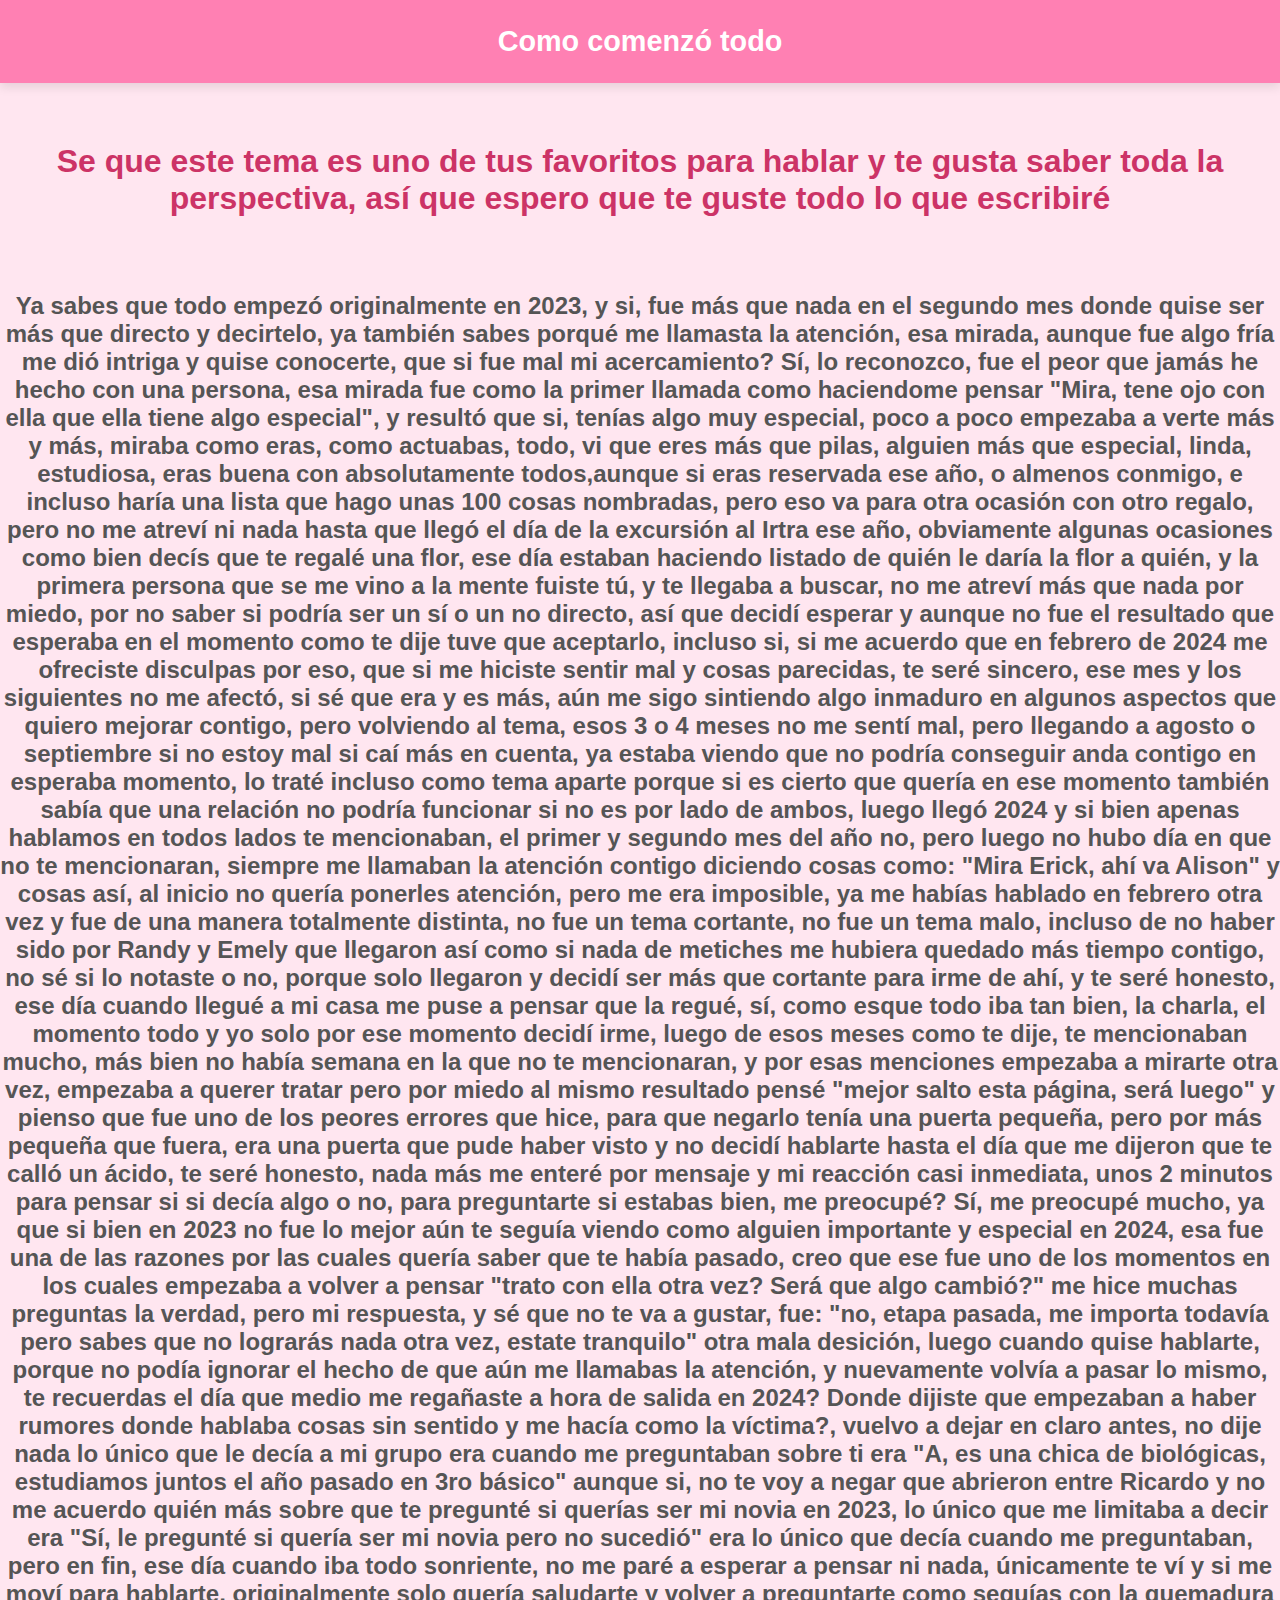
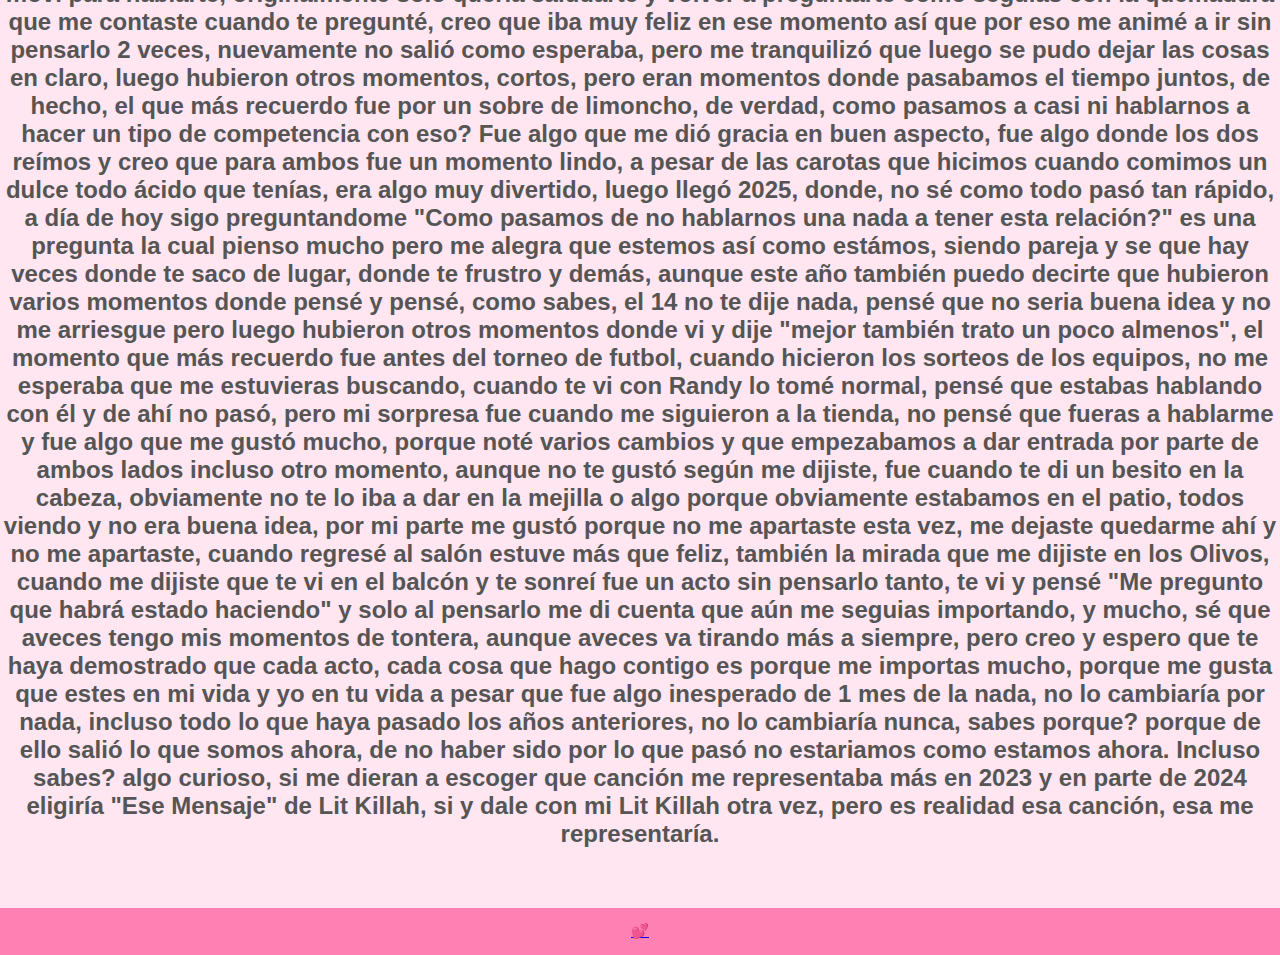
<file: 10/Ec.html>
<!DOCTYPE html>
<html lang="en">
<head>
    <meta charset="UTF-8">
    <meta name="viewport" content="width=device-width, initial-scale=1.0">
    <title>Como comenzó todo</title>
    <link rel="stylesheet" href="opa.css">
</head>
<body>
    <header>Como comenzó todo</header>
<section class="main">
    <h2>Se que este tema es uno de tus favoritos para hablar y te gusta saber toda la perspectiva, así que espero que te guste todo lo que escribiré</h2>
</section>
<h2>Ya sabes que todo empezó originalmente en 2023, y si, fue más que nada en el
segundo mes donde quise ser más que directo y decirtelo, ya también sabes porqué me llamasta
la atención, esa mirada, aunque fue algo fría me dió intriga y quise conocerte, 
que si fue mal mi acercamiento? Sí, lo reconozco, fue el peor que jamás 
he hecho con una persona, esa mirada fue como la primer llamada como haciendome pensar
"Mira, tene ojo con ella que ella tiene algo especial", y resultó que si, tenías algo 
muy especial, poco a poco empezaba a verte más y más, miraba como eras, como actuabas, 
todo, vi que eres más que pilas, alguien más que especial, linda, estudiosa, eras buena
con absolutamente todos,aunque si eras reservada ese año, o almenos
conmigo, e incluso haría una lista que hago unas 100 cosas nombradas,
pero eso va para otra ocasión con otro regalo, pero no me atreví ni nada
hasta que llegó el día de la excursión al Irtra ese año, obviamente algunas ocasiones como bien
decís que te regalé una flor, ese día estaban haciendo listado de quién le daría la flor 
a quién, y la primera persona que se me vino a la mente fuiste tú, y te llegaba a buscar, no me atreví más que nada
por miedo, por no saber si podría ser un sí o un no directo, así que decidí esperar
y aunque no fue el resultado que esperaba en el momento como te dije tuve que
aceptarlo, incluso si, si me acuerdo que en febrero de 2024 me ofreciste disculpas
por eso, que si me hiciste sentir mal y cosas parecidas, te seré sincero, ese mes y 
los siguientes no me afectó, si sé que era y es más, aún me sigo sintiendo algo
inmaduro en algunos aspectos que quiero mejorar contigo, pero volviendo al tema,
esos 3 o 4 meses no me sentí mal, pero llegando a agosto o septiembre si no estoy
mal si caí más en cuenta, ya estaba viendo que no podría conseguir anda contigo en esperaba
momento, lo traté incluso como tema aparte porque si es cierto que quería en ese momento
también sabía que una relación no podría funcionar si no es por lado de ambos, luego llegó
2024 y si bien apenas hablamos en todos lados te mencionaban, el primer y segundo mes del año
no, pero luego no hubo día en que no te mencionaran, siempre me llamaban la atención 
contigo diciendo cosas como: "Mira Erick, ahí va Alison" y cosas así, al inicio no quería 
ponerles atención, pero me era imposible, ya me habías hablado en febrero otra vez y fue
de una manera totalmente distinta, no fue un tema cortante, no fue un tema malo, incluso 
de no haber sido por Randy y Emely que llegaron así como si nada de metiches me hubiera
quedado más tiempo contigo, no sé si lo notaste o no, porque solo llegaron y decidí ser 
más que cortante para irme de ahí, y te seré honesto, ese día cuando llegué a mi casa
me puse a pensar que la regué, sí, como esque todo iba tan bien, la charla, el momento
todo y yo solo por ese momento decidí irme, luego de esos meses como te dije, te mencionaban
mucho, más bien no había semana en la que no te mencionaran, y por esas menciones empezaba
a mirarte otra vez, empezaba a querer tratar pero por miedo al mismo resultado pensé "mejor
salto esta página, será luego" y pienso que fue uno de los peores errores que hice, para que negarlo
tenía una puerta pequeña, pero por más pequeña que fuera, era una puerta que pude haber visto
y no decidí hablarte hasta el día que me dijeron que te calló un ácido, te seré honesto,
nada más me enteré por mensaje y mi reacción casi inmediata, unos 2 minutos para pensar si si decía algo
o no, para preguntarte si estabas bien, me preocupé? Sí, me preocupé mucho, ya que si bien
en 2023 no fue lo mejor aún te seguía viendo como alguien importante y especial en 2024,
esa fue una de las razones por las cuales quería saber que te había pasado, creo que ese fue uno
de los momentos en los cuales empezaba a volver a pensar "trato con ella otra vez? Será que algo cambió?"
me hice muchas preguntas la verdad, pero mi respuesta, y sé que no te va a gustar, fue: "no, etapa
pasada, me importa todavía pero sabes que no lograrás nada otra vez, estate tranquilo"
otra mala desición, luego cuando quise hablarte, porque no podía ignorar el hecho de que
aún me llamabas la atención, y nuevamente volvía a pasar lo mismo, te recuerdas el día que 
medio me regañaste a hora de salida en 2024? Donde dijiste que empezaban a haber rumores donde
hablaba cosas sin sentido y me hacía como la víctima?, vuelvo a dejar en claro antes, no dije nada
lo único que le decía a mi grupo era cuando me preguntaban sobre ti era "A, es una chica de biológicas, 
estudiamos juntos el año pasado en 3ro básico" aunque si, no te voy a negar que abrieron entre Ricardo y 
no me acuerdo quién más sobre que te pregunté si querías ser mi novia en 2023, lo único que me 
limitaba a decir era "Sí, le pregunté si quería ser mi novia pero no sucedió" era lo único que decía cuando 
me preguntaban, pero en fin, ese día cuando iba todo sonriente, no me paré a esperar a pensar ni nada,
únicamente te ví y si me moví para hablarte, originalmente solo quería saludarte y volver a preguntarte como seguías 
con la quemadura que me contaste cuando te pregunté, creo que iba muy feliz en ese momento así que por eso 
me animé a ir sin pensarlo 2 veces, nuevamente no salió como esperaba, pero me tranquilizó que luego se pudo
dejar las cosas en claro, luego hubieron otros momentos, cortos, pero eran momentos donde
pasabamos el tiempo juntos, de hecho, el que más recuerdo fue por un sobre de limoncho, de verdad, como pasamos 
a casi ni hablarnos a hacer un tipo de competencia con eso? Fue algo que me dió gracia en buen aspecto, fue algo donde
los dos reímos y creo que para ambos fue un momento lindo, a pesar de las carotas que hicimos cuando comimos un dulce todo 
ácido que tenías, era algo muy divertido, luego llegó 2025, donde, no sé como todo pasó tan rápido, a día de hoy sigo
preguntandome "Como pasamos de no hablarnos una nada a tener esta relación?" es una pregunta la cual
pienso mucho pero me alegra que estemos así como estámos, siendo pareja y se que hay veces
donde te saco de lugar, donde te frustro y demás, aunque este año también puedo decirte que hubieron 
varios momentos donde pensé y pensé, como sabes, el 14 no te dije nada, pensé que no seria buena idea y no me arriesgue
pero luego hubieron otros momentos donde vi y dije "mejor también trato un poco almenos", el momento que más recuerdo fue antes del 
torneo de futbol, cuando hicieron los sorteos de los equipos, no me esperaba que me estuvieras buscando, cuando te vi con Randy lo 
tomé normal, pensé que estabas hablando con él y de ahí no pasó, pero mi sorpresa fue cuando me siguieron a la tienda, no pensé
que fueras a hablarme y fue algo que me gustó mucho, porque noté varios cambios y que empezabamos a dar entrada por parte de ambos lados
incluso otro momento, aunque no te gustó según me dijiste, fue cuando te di un besito en la cabeza, obviamente no te lo iba a dar en la 
mejilla o algo porque obviamente estabamos en el patio, todos viendo y no era buena idea, por mi parte me gustó porque no me 
apartaste esta vez, me dejaste quedarme ahí y no me apartaste, cuando regresé al salón estuve más que feliz, también la mirada que me dijiste en los Olivos,
cuando me dijiste que te vi en el balcón y te sonreí fue un acto sin pensarlo tanto, te vi y pensé 
"Me pregunto que habrá estado haciendo" y solo al pensarlo me di cuenta que aún me seguias importando, y mucho,
sé que aveces tengo mis momentos de tontera, aunque aveces va tirando más a siempre, pero creo y espero
que te haya demostrado que cada acto, cada cosa que hago contigo es porque me importas mucho, porque me gusta que estes en mi vida y yo en tu vida
a pesar que fue algo inesperado de 1 mes de la nada, no lo cambiaría por nada, incluso todo lo que haya pasado los años anteriores,
no lo cambiaría nunca, sabes porque? porque de ello salió lo que somos ahora, de no haber sido por lo que pasó no estariamos como estamos ahora.
Incluso sabes? algo curioso, si me dieran a escoger que canción me representaba más en 2023 y en parte de 2024 eligiría 
"Ese Mensaje" de Lit Killah, si y dale con mi Lit Killah otra vez, pero es realidad esa canción, esa me representaría.</h2>

<footer>
    <a href="Index.html"> 💕 </a>
</footer>


</body>
</html>
</file>
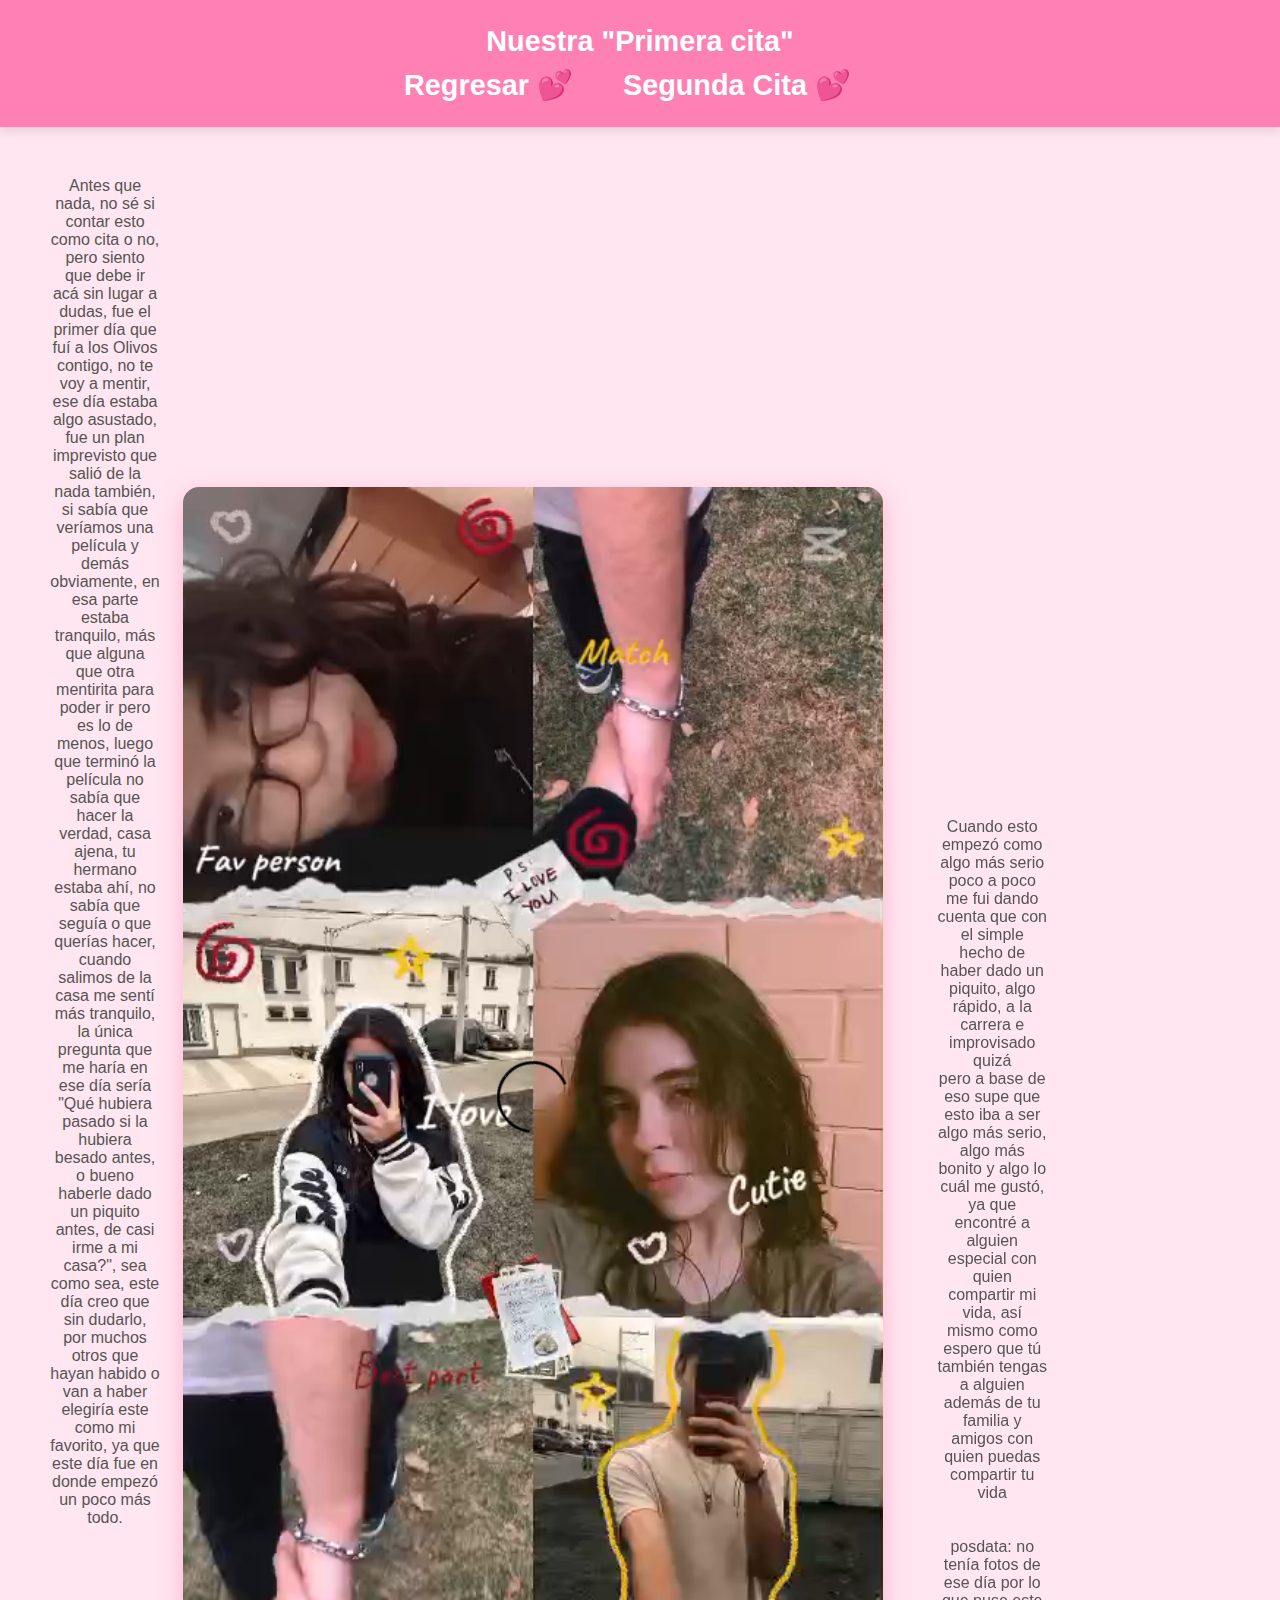
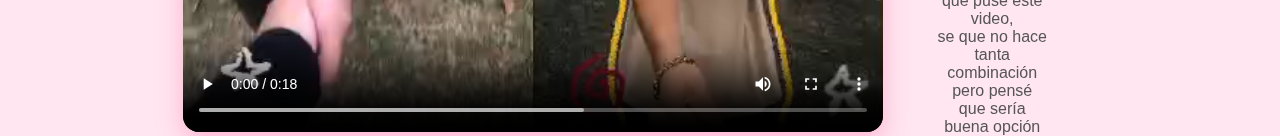
<file: 10/pc.html>
<!DOCTYPE html>
<html lang="en">
<head>
    <meta charset="UTF-8">
    <meta name="viewport" content="width=device-width, initial-scale=1.0">
    <title>Primera Cita</title>
    <link rel="stylesheet" href="opa.css">
</head>
<body>
    <header>Nuestra "Primera cita"

<nav>
 <a href="Index.html"> Regresar 💕 </a> <br>
    <a href="2dac.html"> Segunda Cita 💕 </a> <br>
    
</nav>
    </header>
<div class="caja">
    Antes que nada, no sé si contar esto como cita o no, pero siento que debe ir acá sin lugar a dudas, fue el primer día que fuí a los Olivos contigo, no te voy a mentir, ese día estaba algo asustado, fue un plan imprevisto que salió de la nada también, si sabía que veríamos una película y demás obviamente, en esa parte estaba tranquilo, más que alguna que otra mentirita para poder ir pero es lo de menos, luego que terminó la película no sabía que hacer la verdad, casa ajena, tu hermano estaba ahí, no sabía que seguía o que querías hacer, cuando salimos de la casa me sentí más tranquilo, la única pregunta que me haría en ese día sería "Qué hubiera pasado si la hubiera besado antes, o bueno haberle dado un piquito antes, de casi irme a mi casa?", sea como sea, este día creo que sin dudarlo, por muchos otros que hayan habido o van a haber elegiría este como mi favorito, ya que este día fue en donde empezó un poco más todo.
</div>






<video controls>
      <source src="WhatsApp Video 2025-09-11 at 5.39.41 PM.mp4" type="video/mp4">
      
    </video>

<div class="caja2">
    Cuando esto empezó como algo más serio poco a poco me fui dando <br>
     cuenta que con el simple hecho de haber dado un piquito, algo rápido, a la carrera e improvisado quizá <br>
      pero a base de eso supe que esto iba a ser algo más serio, algo más bonito y algo lo cuál me gustó, <br>
       ya que encontré a alguien especial con quien compartir mi vida, así mismo como espero que tú también tengas <br>
       a alguien además de tu familia y amigos con quien puedas compartir tu vida <br><br><br>

       posdata: no tenía fotos de ese día por lo que puse este video, <br> se que no hace tanta combinación pero pensé que sería buena opción
</div>



</body>
</html>
</file>
<file: 10/opa.css>
:root {
      --rosado-suave: #ffe6f0;
      --rosado-fuerte: #ff80b3;
      --blanco: #ffffff;
      --gris: #555;
    }

    * {
      margin: 0;
      padding: 0;
      box-sizing: border-box;
      font-family: 'Comic Sans MS', cursive, sans-serif;
    }

    body {
      background: var(--rosado-suave);
      color: var(--gris);
      text-align: center;
    }

    header {
      

      background-color: var(--rosado-fuerte);
      color: var(--blanco);
      padding: 25px 20px;
      font-size: 1.8em;
      font-weight: bold;
      box-shadow: 0 4px 10px rgba(0,0,0,0.1);
    }

    nav {
      margin-top: 10px;
      display: flex;
      justify-content: center;
      gap: 25px;
      flex-wrap: wrap;
    }

    nav a {
      text-decoration: none;
      color: var(--blanco);
      font-weight: bold;
      position: relative;
    }

    nav a:hover {
      color: #ffd6ec;
    }

    /* Menú desplegable */
    .dropdown {
      position: relative;
    }

    .dropdown-content {
      display: none;
      position: absolute;
      background-color: var(--blanco);
      min-width: 160px;
      top: 35px;
      border-radius: 10px;
      box-shadow: 0 4px 12px rgba(0,0,0,0.15);
      z-index: 1;
    }

    .dropdown-content a {
      color: var(--rosado-fuerte);
      padding: 12px 16px;
      text-decoration: none;
      display: block;
      text-align: left;
      font-size: 0.9em;
    }

    .dropdown-content a:hover {
      background-color: #ffe6f0;
    }

    .dropdown:hover .dropdown-content {
      display: block;
    }

    .main {
      padding: 60px 20px;
    }

    .main h2 {
      font-size: 2em;
      margin-bottom: 15px;
      color: #cc3366;
    }

    .main p {
      font-size: 1.1em;
      max-width: 600px;
      margin: 0 auto 30px;
    }

    video {
      max-width: 90%;
      width: 700px;
      border-radius: 16px;
      box-shadow: 0 8px 24px rgba(255, 128, 179, 0.5);
      transition: transform 0.3s ease;
    }

    
    video:hover {
      transform: scale(1.03);
    }

    .hearts {
      font-size: 2em;
      color: #ff99cc;
      animation: float 2s infinite alternate ease-in-out;
    }

    footer {
      background-color: var(--rosado-fuerte);
      color: white;
      padding: 15px;
      font-size: 0.9em;
      margin-top: 60px;
    }

    

    @keyframes float {
      0% { transform: translateY(0); }
      100% { transform: translateY(-8px); }
    }

    @media (max-width: 768px) {
      nav {
        flex-direction: column;
        gap: 10px;
      }

      .main h2 {
        font-size: 1.5em;
      }

      video {
        width: 100%;
      }

      .dropdown-content {
        left: 0;
        right: 0;
        margin: auto;
      }
    }
  
    .caja{
      width: 150px;
      height: 300px;
padding: 20px;
border: 1px ;
margin: 30px;  

    }

.caja2{
  display: inline-block;
      width: 150px;
      height: 300px;
padding: 20px;
border: 1px ;
margin: 30px;  

    }
</file>
